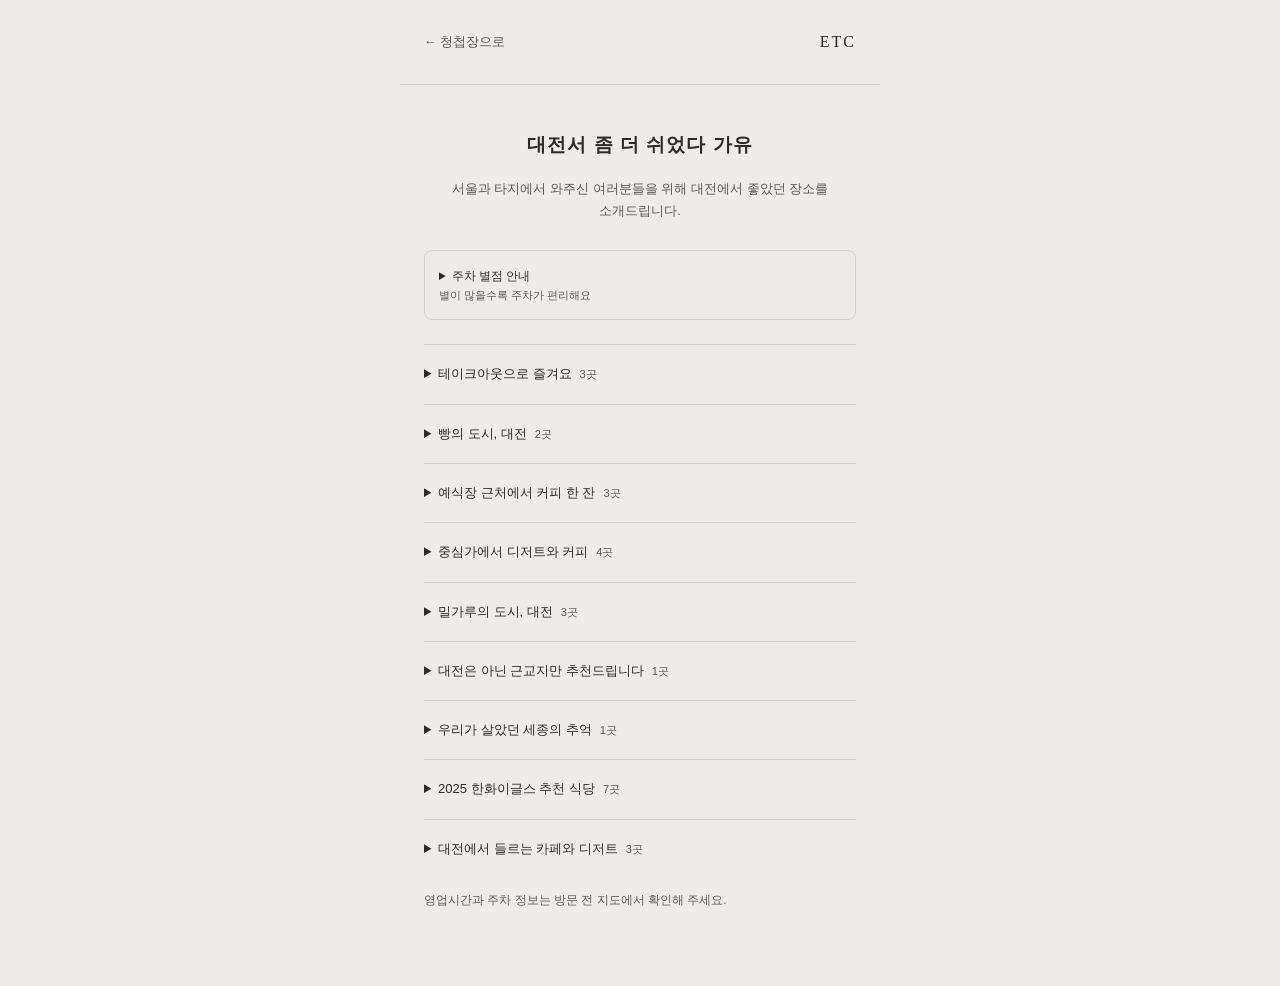
<file: docs/etc-thank-you.html>
<!DOCTYPE html>
<html lang="ko">
<head>
  <meta charset="UTF-8">
  <meta name="viewport" content="width=device-width, initial-scale=1">
  <meta name="robots" content="noindex,nofollow,noarchive">
  <title>ETC · 대전서 좀 더 쉬었다 가유</title>
  <link rel="icon" href="favicon.ico">
  <style>
    :root{ --bg:#efebe9; --bg-soft:#fff; --text:rgba(0,0,0,.82); --text-muted:rgba(0,0,0,.62); --line:rgba(0,0,0,.12); --accent:#a8434a; --radius:6px; }
    *{ box-sizing:border-box; }
    body{ margin:0; background:var(--bg); color:var(--text); font-family:'Apple SD Gothic Neo','Malgun Gothic',sans-serif; line-height:1.7; word-break:keep-all; }
    .etc-header{ max-width:480px; margin:auto; padding:20px 24px; display:flex; align-items:center; justify-content:space-between; border-bottom:1px solid var(--line); }
    .etc-header h1{ margin:0; font-family:Georgia,serif; font-size:1rem; font-weight:500; letter-spacing:2px; }
    .back-link{ display:inline-flex; align-items:center; min-height:44px; color:var(--text-muted); text-decoration:none; font-size:.8rem; }
    .back-link:focus-visible{ outline:2px solid var(--accent); outline-offset:3px; }
    .section{ max-width:480px; margin:0 auto; padding:44px 24px 64px; }
    .section-title{ margin:0; text-align:center; font-size:1.2rem; font-weight:600; letter-spacing:1px; }
      .local-guide-eyebrow{ margin:0 0 8px; text-align:center; font-size:.75rem; color:var(--accent); }
  #local-guide .section-title{ margin-bottom:16px; }
  .local-guide-intro{ margin:0 0 28px; text-align:center; font-size:.82rem; color:var(--text-muted); }
  .local-guide-group{ border-top:1px solid var(--line); }
  .local-guide-group:last-child{ border-bottom:1px solid var(--line); }
  .local-guide-group summary{ padding:18px 0; cursor:pointer; font-size:.82rem; }
  .local-guide-count{ margin-left:8px; color:var(--text-muted); font-size:.7rem; white-space:nowrap; }
  .local-guide-group ul{ list-style:none; margin:0; padding:0 0 8px; }
  .local-guide-group li{ padding:16px; margin-bottom:12px; background:var(--bg-soft); border-radius:var(--radius); }
  .local-guide-group h3{ margin:0 0 6px; font-size:.86rem; }
  .local-guide-group p{ margin:4px 0; font-size:.76rem; overflow-wrap:anywhere; }
  .parking-guide{ margin:0 0 24px; padding:12px 14px; border:1px solid var(--line); border-radius:8px; font-size:.74rem; }
  .parking-guide summary{ cursor:pointer; min-height:44px; align-content:center; }
  .parking-guide summary span{ display:block; color:var(--text-muted); font-size:.7rem; }
  .parking-guide dl{ margin:12px 0 0; }
  .parking-guide dl > div{ display:grid; grid-template-columns:94px minmax(0,1fr); gap:8px; margin-top:8px; }
  .parking-guide dt{ white-space:nowrap; }
  .parking-guide dd{ margin:0; color:var(--text-muted); }
  .local-guide-parking{ color:var(--text-muted); }
  .local-guide-parking span{ white-space:nowrap; }
  .local-guide-address{ color:var(--text-muted); }
  .local-guide-group a{ display:inline-flex; align-items:center; gap:6px; min-height:44px; color:var(--accent); font-size:.78rem; text-underline-offset:4px; }
  .local-guide-map-links{ display:grid; grid-template-columns:repeat(3,minmax(0,1fr)); gap:6px; margin-top:12px; }
  .local-guide-map-links a{ justify-content:center; min-height:44px; padding:6px 4px; border:1px solid var(--line); border-radius:8px; background:var(--bg); font-size:.7rem; white-space:nowrap; text-decoration:none; }
  .local-guide-map-links a:hover{ background:white; border-color:var(--accent); }
  .local-guide-group summary:focus-visible, .local-guide-group a:focus-visible,
  .map-recovery button:focus-visible, .map-recovery a:focus-visible{ outline:2px solid var(--accent); outline-offset:3px; }

    @media(max-width:360px){ .section{ padding-left:20px; padding-right:20px; } }
    #guide-audio-toggle{ position:fixed; left:20px; bottom:20px; min-width:40px; min-height:40px; padding:8px 12px; border:1px solid var(--line); border-radius:999px; background:rgba(255,255,255,.95); color:var(--text-muted); font:inherit; font-size:.75rem; cursor:pointer; }
  #guide-audio-toggle.is-playing .guide-music-note{ color:#c53c45; }
  #guide-audio-toggle[hidden]{ display:none; }
.local-guide-category-intro,.local-guide-source{font-size:.75rem;color:var(--text-muted);line-height:1.7}.local-guide-source a{font-size:.72rem}#eagles-restaurants>.local-guide-source{margin:0 0 10px}</style>
<script src="assets/map-links.js?v=20261002-audio-zoom" defer></script></head>
<body>
  <header class="etc-header"><a class="back-link" href="./">← 청첩장으로</a><h1>ETC</h1></header>
  <main><section class="section" id="local-guide" aria-labelledby="local-guide-title">
  <h2 class="section-title" id="local-guide-title">대전서 좀 더 쉬었다 가유</h2>
  <p class="local-guide-intro">서울과 타지에서 와주신 여러분들을 위해 대전에서 좋았던 장소를 소개드립니다.</p>
  <details class="parking-guide"><summary>주차 별점 안내 <span>별이 많을수록 주차가 편리해요</span></summary><dl>
    <div><dt aria-label="별 5개">⭐⭐⭐⭐⭐</dt><dd>매장 이용객을 위한 주차장이 마련되어 있어요.</dd></div>
    <div><dt aria-label="별 4개">⭐⭐⭐⭐</dt><dd>가까운 곳에 무료 주차장이 있어요.</dd></div>
    <div><dt aria-label="별 3개">⭐⭐⭐</dt><dd>가까운 곳에 유료 주차장이 있어요.</dd></div>
    <div><dt aria-label="별 2개">⭐⭐</dt><dd>주변 주차장이 혼잡해 자리를 찾기 어려울 수 있어요.</dd></div>
    <div><dt aria-label="별 1개">⭐</dt><dd>별도 주차장이 없어 이용 가능한 주차 공간을 직접 찾아야 해요.</dd></div>
  </dl></details>
  <details class="local-guide-group"><summary>테이크아웃으로 즐겨요<span class="local-guide-count">3곳</span></summary><ul><li><h3>신동명의 커피공간</h3><p class="local-guide-note">집으로 가는 길에 필요한 맛있는 커피. 원두를 선택할 수 있어요.</p><p class="local-guide-address">대전 중구 과례로 94</p><p class="local-guide-parking">주차 난이도 : <span role="img" aria-label="별 4개, 5개 만점">⭐⭐⭐⭐</span></p><div class="local-guide-map-links"><a href="https://map.naver.com/p/search/%EC%8B%A0%EB%8F%99%EB%AA%85%EC%9D%98%20%EC%BB%A4%ED%94%BC%EA%B3%B5%EA%B0%84%20%EB%8C%80%EC%A0%84%20%EC%A4%91%EA%B5%AC%20%EA%B3%BC%EB%A1%80%EB%A1%9C%2094" data-map-service="naver" data-place-name="신동명의 커피공간" data-place-address="대전 중구 과례로 94" data-lat="36.3153834" data-lng="127.4152368" data-google-place-id="ChIJ2RIgtVdPZTURGXUotfDi7Jo" target="_blank" rel="noopener noreferrer" aria-label="신동명의 커피공간 네이버지도에서 보기">네이버지도</a><a href="https://map.kakao.com/link/map/%EC%8B%A0%EB%8F%99%EB%AA%85%EC%9D%98%20%EC%BB%A4%ED%94%BC%EA%B3%B5%EA%B0%84,36.3153834,127.4152368" data-map-service="kakaomap" data-place-name="신동명의 커피공간" data-place-address="대전 중구 과례로 94" data-lat="36.3153834" data-lng="127.4152368" data-google-place-id="ChIJ2RIgtVdPZTURGXUotfDi7Jo" target="_blank" rel="noopener noreferrer" aria-label="신동명의 커피공간 카카오맵에서 보기">카카오맵</a><a href="https://www.google.com/maps/search/?api=1&amp;query=36.3153834%2C127.4152368&amp;query_place_id=ChIJ2RIgtVdPZTURGXUotfDi7Jo" data-map-service="google" data-place-name="신동명의 커피공간" data-place-address="대전 중구 과례로 94" data-lat="36.3153834" data-lng="127.4152368" data-google-place-id="ChIJ2RIgtVdPZTURGXUotfDi7Jo" target="_blank" rel="noopener noreferrer" aria-label="신동명의 커피공간 구글맵에서 보기">구글맵</a></div></li><li><h3>다다제과점</h3><p class="local-guide-note">샌드베이글 맛집</p><p class="local-guide-address">대전 중구 중교로 11</p><p class="local-guide-parking">주차 난이도 : <span role="img" aria-label="별 1개, 5개 만점">⭐</span></p><div class="local-guide-map-links"><a href="https://map.naver.com/p/search/%EB%8B%A4%EB%8B%A4%EC%A0%9C%EA%B3%BC%EC%A0%90%20%EB%8C%80%EC%A0%84%20%EC%A4%91%EA%B5%AC%20%EC%A4%91%EA%B5%90%EB%A1%9C%2011" data-map-service="naver" data-place-name="다다제과점" data-place-address="대전 중구 중교로 11" data-lat="36.3245493" data-lng="127.4211942" data-google-place-id="ChIJbZbAEQBJZTURynN1uB_TndA" target="_blank" rel="noopener noreferrer" aria-label="다다제과점 네이버지도에서 보기">네이버지도</a><a href="https://map.kakao.com/link/map/%EB%8B%A4%EB%8B%A4%EC%A0%9C%EA%B3%BC%EC%A0%90,36.3245493,127.4211942" data-map-service="kakaomap" data-place-name="다다제과점" data-place-address="대전 중구 중교로 11" data-lat="36.3245493" data-lng="127.4211942" data-google-place-id="ChIJbZbAEQBJZTURynN1uB_TndA" target="_blank" rel="noopener noreferrer" aria-label="다다제과점 카카오맵에서 보기">카카오맵</a><a href="https://www.google.com/maps/search/?api=1&amp;query=36.3245493%2C127.4211942&amp;query_place_id=ChIJbZbAEQBJZTURynN1uB_TndA" data-map-service="google" data-place-name="다다제과점" data-place-address="대전 중구 중교로 11" data-lat="36.3245493" data-lng="127.4211942" data-google-place-id="ChIJbZbAEQBJZTURynN1uB_TndA" target="_blank" rel="noopener noreferrer" aria-label="다다제과점 구글맵에서 보기">구글맵</a></div></li><li><h3>굿베이글</h3><p class="local-guide-note">베이글 맛집</p><p class="local-guide-address">대전 중구 과례로 79-24</p><p class="local-guide-parking">주차 난이도 : <span role="img" aria-label="별 4개, 5개 만점">⭐⭐⭐⭐</span></p><div class="local-guide-map-links"><a href="https://map.naver.com/p/search/%EA%B5%BF%EB%B2%A0%EC%9D%B4%EA%B8%80%20%EB%8C%80%EC%A0%84%20%EC%A4%91%EA%B5%AC%20%EA%B3%BC%EB%A1%80%EB%A1%9C%2079-24" data-map-service="naver" data-place-name="굿베이글" data-place-address="대전 중구 과례로 79-24" data-lat="36.3155159" data-lng="127.4141478" data-google-place-id="ChIJxQ7gCJZPZTURYDH_ZbzwdSw" target="_blank" rel="noopener noreferrer" aria-label="굿베이글 네이버지도에서 보기">네이버지도</a><a href="https://map.kakao.com/link/map/%EA%B5%BF%EB%B2%A0%EC%9D%B4%EA%B8%80,36.3155159,127.4141478" data-map-service="kakaomap" data-place-name="굿베이글" data-place-address="대전 중구 과례로 79-24" data-lat="36.3155159" data-lng="127.4141478" data-google-place-id="ChIJxQ7gCJZPZTURYDH_ZbzwdSw" target="_blank" rel="noopener noreferrer" aria-label="굿베이글 카카오맵에서 보기">카카오맵</a><a href="https://www.google.com/maps/search/?api=1&amp;query=36.3155159%2C127.4141478&amp;query_place_id=ChIJxQ7gCJZPZTURYDH_ZbzwdSw" data-map-service="google" data-place-name="굿베이글" data-place-address="대전 중구 과례로 79-24" data-lat="36.3155159" data-lng="127.4141478" data-google-place-id="ChIJxQ7gCJZPZTURYDH_ZbzwdSw" target="_blank" rel="noopener noreferrer" aria-label="굿베이글 구글맵에서 보기">구글맵</a></div></li></ul></details>
<details class="local-guide-group"><summary>빵의 도시, 대전<span class="local-guide-count">2곳</span></summary><ul><li><h3>성심당 롯데백화점 대전점</h3><p class="local-guide-note">성심당 DCC점은 와인엑스포로 인해 과포화 예정이니 자동차로 이동하시는 분들은 롯데백화점 성심당으로 이용하시는 것을 권장드립니다</p><p class="local-guide-address">대전 서구 계룡로 598</p><p class="local-guide-parking">주차 난이도 : <span role="img" aria-label="별 5개, 5개 만점">⭐⭐⭐⭐⭐</span></p><div class="local-guide-map-links"><a href="https://map.naver.com/p/search/%EC%84%B1%EC%8B%AC%EB%8B%B9%20%EB%A1%AF%EB%8D%B0%EB%B0%B1%ED%99%94%EC%A0%90%20%EB%8C%80%EC%A0%84%EC%A0%90%20%EB%8C%80%EC%A0%84%20%EC%84%9C%EA%B5%AC%20%EA%B3%84%EB%A3%A1%EB%A1%9C%20598" data-map-service="naver" data-place-name="성심당 롯데백화점 대전점" data-place-address="대전 서구 계룡로 598" data-lat="36.34036529999999" data-lng="127.3901764" data-google-place-id="ChIJeUonRlpJZTURJdHXz9M7l1s" target="_blank" rel="noopener noreferrer" aria-label="성심당 롯데백화점 대전점 네이버지도에서 보기">네이버지도</a><a href="https://map.kakao.com/link/map/%EC%84%B1%EC%8B%AC%EB%8B%B9%20%EB%A1%AF%EB%8D%B0%EB%B0%B1%ED%99%94%EC%A0%90%20%EB%8C%80%EC%A0%84%EC%A0%90,36.34036529999999,127.3901764" data-map-service="kakaomap" data-place-name="성심당 롯데백화점 대전점" data-place-address="대전 서구 계룡로 598" data-lat="36.34036529999999" data-lng="127.3901764" data-google-place-id="ChIJeUonRlpJZTURJdHXz9M7l1s" target="_blank" rel="noopener noreferrer" aria-label="성심당 롯데백화점 대전점 카카오맵에서 보기">카카오맵</a><a href="https://www.google.com/maps/search/?api=1&amp;query=36.34036529999999%2C127.3901764&amp;query_place_id=ChIJeUonRlpJZTURJdHXz9M7l1s" data-map-service="google" data-place-name="성심당 롯데백화점 대전점" data-place-address="대전 서구 계룡로 598" data-lat="36.34036529999999" data-lng="127.3901764" data-google-place-id="ChIJeUonRlpJZTURJdHXz9M7l1s" target="_blank" rel="noopener noreferrer" aria-label="성심당 롯데백화점 대전점 구글맵에서 보기">구글맵</a></div></li><li><h3>성심당 본점</h3><p class="local-guide-note">대전에서 들러보시길 추천하는 성심당 본점</p><p class="local-guide-address">대전 중구 대종로480번길 15</p><p class="local-guide-parking">주차 난이도 : <span role="img" aria-label="별 2개, 5개 만점">⭐⭐</span></p><div class="local-guide-map-links"><a href="https://map.naver.com/p/search/%EC%84%B1%EC%8B%AC%EB%8B%B9%20%EB%B3%B8%EC%A0%90%20%EB%8C%80%EC%A0%84%20%EC%A4%91%EA%B5%AC%20%EB%8C%80%EC%A2%85%EB%A1%9C480%EB%B2%88%EA%B8%B8%2015" data-map-service="naver" data-place-name="성심당 본점" data-place-address="대전 중구 대종로480번길 15" data-lat="36.3276832" data-lng="127.4273424" data-google-place-id="ChIJXTU999hIZTURyl7JAtkw6Wk" target="_blank" rel="noopener noreferrer" aria-label="성심당 본점 네이버지도에서 보기">네이버지도</a><a href="https://map.kakao.com/link/map/%EC%84%B1%EC%8B%AC%EB%8B%B9%20%EB%B3%B8%EC%A0%90,36.3276832,127.4273424" data-map-service="kakaomap" data-place-name="성심당 본점" data-place-address="대전 중구 대종로480번길 15" data-lat="36.3276832" data-lng="127.4273424" data-google-place-id="ChIJXTU999hIZTURyl7JAtkw6Wk" target="_blank" rel="noopener noreferrer" aria-label="성심당 본점 카카오맵에서 보기">카카오맵</a><a href="https://www.google.com/maps/search/?api=1&amp;query=36.3276832%2C127.4273424&amp;query_place_id=ChIJXTU999hIZTURyl7JAtkw6Wk" data-map-service="google" data-place-name="성심당 본점" data-place-address="대전 중구 대종로480번길 15" data-lat="36.3276832" data-lng="127.4273424" data-google-place-id="ChIJXTU999hIZTURyl7JAtkw6Wk" target="_blank" rel="noopener noreferrer" aria-label="성심당 본점 구글맵에서 보기">구글맵</a></div></li></ul></details>
<details class="local-guide-group"><summary>예식장 근처에서 커피 한 잔<span class="local-guide-count">3곳</span></summary><ul><li><h3>평생직장커피</h3><p class="local-guide-note">분위기 좋은 카페</p><p class="local-guide-address">대전 중구 계룡로874번길 71</p><p class="local-guide-parking">주차 난이도 : <span role="img" aria-label="별 1개, 5개 만점">⭐</span></p><div class="local-guide-map-links"><a href="https://map.naver.com/p/search/%ED%8F%89%EC%83%9D%EC%A7%81%EC%9E%A5%EC%BB%A4%ED%94%BC%20%EB%8C%80%EC%A0%84%20%EC%A4%91%EA%B5%AC%20%EA%B3%84%EB%A3%A1%EB%A1%9C874%EB%B2%88%EA%B8%B8%2071" data-map-service="naver" data-place-name="평생직장커피" data-place-address="대전 중구 계룡로874번길 71" data-lat="36.3222645" data-lng="127.4074591" data-google-place-id="ChIJxwyK_UBPZTURnV6m2tOkvCo" target="_blank" rel="noopener noreferrer" aria-label="평생직장커피 네이버지도에서 보기">네이버지도</a><a href="https://map.kakao.com/link/map/%ED%8F%89%EC%83%9D%EC%A7%81%EC%9E%A5%EC%BB%A4%ED%94%BC,36.3222645,127.4074591" data-map-service="kakaomap" data-place-name="평생직장커피" data-place-address="대전 중구 계룡로874번길 71" data-lat="36.3222645" data-lng="127.4074591" data-google-place-id="ChIJxwyK_UBPZTURnV6m2tOkvCo" target="_blank" rel="noopener noreferrer" aria-label="평생직장커피 카카오맵에서 보기">카카오맵</a><a href="https://www.google.com/maps/search/?api=1&amp;query=36.3222645%2C127.4074591&amp;query_place_id=ChIJxwyK_UBPZTURnV6m2tOkvCo" data-map-service="google" data-place-name="평생직장커피" data-place-address="대전 중구 계룡로874번길 71" data-lat="36.3222645" data-lng="127.4074591" data-google-place-id="ChIJxwyK_UBPZTURnV6m2tOkvCo" target="_blank" rel="noopener noreferrer" aria-label="평생직장커피 구글맵에서 보기">구글맵</a></div></li><li><h3>넛팅</h3><p class="local-guide-note">깔끔한 카페</p><p class="local-guide-address">대전 중구 오류로 31</p><p class="local-guide-parking">주차 난이도 : <span role="img" aria-label="별 1개, 5개 만점">⭐</span></p><div class="local-guide-map-links"><a href="https://map.naver.com/p/search/%EB%84%9B%ED%8C%85%20%EB%8C%80%EC%A0%84%20%EC%A4%91%EA%B5%AC%20%EC%98%A4%EB%A5%98%EB%A1%9C%2031" data-map-service="naver" data-place-name="넛팅" data-place-address="대전 중구 오류로 31" data-lat="36.3229542" data-lng="127.4040039" data-google-place-id="ChIJk38YYrVOZTUR2Jj-aDblFiQ" target="_blank" rel="noopener noreferrer" aria-label="넛팅 네이버지도에서 보기">네이버지도</a><a href="https://map.kakao.com/link/map/%EB%84%9B%ED%8C%85,36.3229542,127.4040039" data-map-service="kakaomap" data-place-name="넛팅" data-place-address="대전 중구 오류로 31" data-lat="36.3229542" data-lng="127.4040039" data-google-place-id="ChIJk38YYrVOZTUR2Jj-aDblFiQ" target="_blank" rel="noopener noreferrer" aria-label="넛팅 카카오맵에서 보기">카카오맵</a><a href="https://www.google.com/maps/search/?api=1&amp;query=36.3229542%2C127.4040039&amp;query_place_id=ChIJk38YYrVOZTUR2Jj-aDblFiQ" data-map-service="google" data-place-name="넛팅" data-place-address="대전 중구 오류로 31" data-lat="36.3229542" data-lng="127.4040039" data-google-place-id="ChIJk38YYrVOZTUR2Jj-aDblFiQ" target="_blank" rel="noopener noreferrer" aria-label="넛팅 구글맵에서 보기">구글맵</a></div></li><li><h3>카페코지</h3><p class="local-guide-note">분위기 좋은 카페</p><p class="local-guide-address">대전 중구 계룡로882번길 106</p><p class="local-guide-parking">주차 난이도 : <span role="img" aria-label="별 1개, 5개 만점">⭐</span></p><div class="local-guide-map-links"><a href="https://map.naver.com/p/search/%EC%B9%B4%ED%8E%98%EC%BD%94%EC%A7%80%20%EB%8C%80%EC%A0%84%20%EC%A4%91%EA%B5%AC%20%EA%B3%84%EB%A3%A1%EB%A1%9C882%EB%B2%88%EA%B8%B8%20106" data-map-service="naver" data-place-name="카페코지" data-place-address="대전 중구 계룡로882번길 106" data-lat="36.3214371" data-lng="127.4062006" data-google-place-id="ChIJWauxsOVPZTUR28LZa9gcNyU" target="_blank" rel="noopener noreferrer" aria-label="카페코지 네이버지도에서 보기">네이버지도</a><a href="https://map.kakao.com/link/map/%EC%B9%B4%ED%8E%98%EC%BD%94%EC%A7%80,36.3214371,127.4062006" data-map-service="kakaomap" data-place-name="카페코지" data-place-address="대전 중구 계룡로882번길 106" data-lat="36.3214371" data-lng="127.4062006" data-google-place-id="ChIJWauxsOVPZTUR28LZa9gcNyU" target="_blank" rel="noopener noreferrer" aria-label="카페코지 카카오맵에서 보기">카카오맵</a><a href="https://www.google.com/maps/search/?api=1&amp;query=36.3214371%2C127.4062006&amp;query_place_id=ChIJWauxsOVPZTUR28LZa9gcNyU" data-map-service="google" data-place-name="카페코지" data-place-address="대전 중구 계룡로882번길 106" data-lat="36.3214371" data-lng="127.4062006" data-google-place-id="ChIJWauxsOVPZTUR28LZa9gcNyU" target="_blank" rel="noopener noreferrer" aria-label="카페코지 구글맵에서 보기">구글맵</a></div></li></ul></details>
<details class="local-guide-group"><summary>중심가에서 디저트와 커피<span class="local-guide-count">4곳</span></summary><ul><li><h3>로로네베이커리</h3><p class="local-guide-note">빵과 커피 한 잔</p><p class="local-guide-address">대전 중구 중교로 30</p><p class="local-guide-parking">주차 난이도 : <span role="img" aria-label="별 1개, 5개 만점">⭐</span></p><div class="local-guide-map-links"><a href="https://map.naver.com/p/search/%EB%A1%9C%EB%A1%9C%EB%84%A4%EB%B2%A0%EC%9D%B4%EC%BB%A4%EB%A6%AC%20%EB%8C%80%EC%A0%84%20%EC%A4%91%EA%B5%AC%20%EC%A4%91%EA%B5%90%EB%A1%9C%2030" data-map-service="naver" data-place-name="로로네베이커리" data-place-address="대전 중구 중교로 30" data-lat="36.3250215" data-lng="127.423272" data-google-place-id="ChIJIx2nU8JJZTUR4QPKK_85-RE" target="_blank" rel="noopener noreferrer" aria-label="로로네베이커리 네이버지도에서 보기">네이버지도</a><a href="https://map.kakao.com/link/map/%EB%A1%9C%EB%A1%9C%EB%84%A4%EB%B2%A0%EC%9D%B4%EC%BB%A4%EB%A6%AC,36.3250215,127.423272" data-map-service="kakaomap" data-place-name="로로네베이커리" data-place-address="대전 중구 중교로 30" data-lat="36.3250215" data-lng="127.423272" data-google-place-id="ChIJIx2nU8JJZTUR4QPKK_85-RE" target="_blank" rel="noopener noreferrer" aria-label="로로네베이커리 카카오맵에서 보기">카카오맵</a><a href="https://www.google.com/maps/search/?api=1&amp;query=36.3250215%2C127.423272&amp;query_place_id=ChIJIx2nU8JJZTUR4QPKK_85-RE" data-map-service="google" data-place-name="로로네베이커리" data-place-address="대전 중구 중교로 30" data-lat="36.3250215" data-lng="127.423272" data-google-place-id="ChIJIx2nU8JJZTUR4QPKK_85-RE" target="_blank" rel="noopener noreferrer" aria-label="로로네베이커리 구글맵에서 보기">구글맵</a></div></li><li><h3>하이드아웃</h3><p class="local-guide-note">케이크와 커피 한 잔</p><p class="local-guide-address">대전 중구 대흥로121번길 17</p><p class="local-guide-parking">주차 난이도 : <span role="img" aria-label="별 1개, 5개 만점">⭐</span></p><div class="local-guide-map-links"><a href="https://map.naver.com/p/search/%ED%95%98%EC%9D%B4%EB%93%9C%EC%95%84%EC%9B%83%20%EB%8C%80%EC%A0%84%20%EC%A4%91%EA%B5%AC%20%EB%8C%80%ED%9D%A5%EB%A1%9C121%EB%B2%88%EA%B8%B8%2017" data-map-service="naver" data-place-name="하이드아웃" data-place-address="대전 중구 대흥로121번길 17" data-lat="36.3242906" data-lng="127.4251327" data-google-place-id="ChIJUzj_JShJZTURGGOgKGKfqLQ" target="_blank" rel="noopener noreferrer" aria-label="하이드아웃 네이버지도에서 보기">네이버지도</a><a href="https://map.kakao.com/link/map/%ED%95%98%EC%9D%B4%EB%93%9C%EC%95%84%EC%9B%83,36.3242906,127.4251327" data-map-service="kakaomap" data-place-name="하이드아웃" data-place-address="대전 중구 대흥로121번길 17" data-lat="36.3242906" data-lng="127.4251327" data-google-place-id="ChIJUzj_JShJZTURGGOgKGKfqLQ" target="_blank" rel="noopener noreferrer" aria-label="하이드아웃 카카오맵에서 보기">카카오맵</a><a href="https://www.google.com/maps/search/?api=1&amp;query=36.3242906%2C127.4251327&amp;query_place_id=ChIJUzj_JShJZTURGGOgKGKfqLQ" data-map-service="google" data-place-name="하이드아웃" data-place-address="대전 중구 대흥로121번길 17" data-lat="36.3242906" data-lng="127.4251327" data-google-place-id="ChIJUzj_JShJZTURGGOgKGKfqLQ" target="_blank" rel="noopener noreferrer" aria-label="하이드아웃 구글맵에서 보기">구글맵</a></div></li><li><h3>땡큐베리머치</h3><p class="local-guide-note">케이크와 커피 한 잔</p><p class="local-guide-address">대전 중구 중교로 49</p><p class="local-guide-parking">주차 난이도 : <span role="img" aria-label="별 1개, 5개 만점">⭐</span></p><div class="local-guide-map-links"><a href="https://map.naver.com/p/search/%EB%95%A1%ED%81%90%EB%B2%A0%EB%A6%AC%EB%A8%B8%EC%B9%98%20%EB%8C%80%EC%A0%84%20%EC%A4%91%EA%B5%AC%20%EC%A4%91%EA%B5%90%EB%A1%9C%2049" data-map-service="naver" data-place-name="땡큐베리머치" data-place-address="대전 중구 중교로 49" data-lat="36.3259712" data-lng="127.4251667" data-google-place-id="ChIJH6vcAChJZTURTAHFrocH5kg" target="_blank" rel="noopener noreferrer" aria-label="땡큐베리머치 네이버지도에서 보기">네이버지도</a><a href="https://map.kakao.com/link/map/%EB%95%A1%ED%81%90%EB%B2%A0%EB%A6%AC%EB%A8%B8%EC%B9%98,36.3259712,127.4251667" data-map-service="kakaomap" data-place-name="땡큐베리머치" data-place-address="대전 중구 중교로 49" data-lat="36.3259712" data-lng="127.4251667" data-google-place-id="ChIJH6vcAChJZTURTAHFrocH5kg" target="_blank" rel="noopener noreferrer" aria-label="땡큐베리머치 카카오맵에서 보기">카카오맵</a><a href="https://www.google.com/maps/search/?api=1&amp;query=36.3259712%2C127.4251667&amp;query_place_id=ChIJH6vcAChJZTURTAHFrocH5kg" data-map-service="google" data-place-name="땡큐베리머치" data-place-address="대전 중구 중교로 49" data-lat="36.3259712" data-lng="127.4251667" data-google-place-id="ChIJH6vcAChJZTURTAHFrocH5kg" target="_blank" rel="noopener noreferrer" aria-label="땡큐베리머치 구글맵에서 보기">구글맵</a></div></li><li><h3>무의식</h3><p class="local-guide-note">티라미수와 커피 한 잔</p><p class="local-guide-address">대전 중구 선화서로 42</p><p class="local-guide-parking">주차 난이도 : <span role="img" aria-label="별 1개, 5개 만점">⭐</span></p><div class="local-guide-map-links"><a href="https://map.naver.com/p/search/%EB%AC%B4%EC%9D%98%EC%8B%9D%20%EB%8C%80%EC%A0%84%20%EC%A4%91%EA%B5%AC%20%EC%84%A0%ED%99%94%EC%84%9C%EB%A1%9C%2042" data-map-service="naver" data-place-name="무의식" data-place-address="대전 중구 선화서로 42" data-lat="36.3274946" data-lng="127.418473" data-google-place-id="ChIJ603IT_9JZTUROHpF7jiuEOI" target="_blank" rel="noopener noreferrer" aria-label="무의식 네이버지도에서 보기">네이버지도</a><a href="https://map.kakao.com/link/map/%EB%AC%B4%EC%9D%98%EC%8B%9D,36.3274946,127.418473" data-map-service="kakaomap" data-place-name="무의식" data-place-address="대전 중구 선화서로 42" data-lat="36.3274946" data-lng="127.418473" data-google-place-id="ChIJ603IT_9JZTUROHpF7jiuEOI" target="_blank" rel="noopener noreferrer" aria-label="무의식 카카오맵에서 보기">카카오맵</a><a href="https://www.google.com/maps/search/?api=1&amp;query=36.3274946%2C127.418473&amp;query_place_id=ChIJ603IT_9JZTUROHpF7jiuEOI" data-map-service="google" data-place-name="무의식" data-place-address="대전 중구 선화서로 42" data-lat="36.3274946" data-lng="127.418473" data-google-place-id="ChIJ603IT_9JZTUROHpF7jiuEOI" target="_blank" rel="noopener noreferrer" aria-label="무의식 구글맵에서 보기">구글맵</a></div></li></ul></details>
<details class="local-guide-group"><summary>밀가루의 도시, 대전<span class="local-guide-count">3곳</span></summary><ul><li><h3>장원갑칼국수 대전중구점</h3><p class="local-guide-note">조치원 본점보다 맛있다고 알려진 곳</p><p class="local-guide-address">대전 중구 대종로 450 1층</p><p class="local-guide-parking">주차 난이도 : <span role="img" aria-label="별 1개, 5개 만점">⭐</span></p><div class="local-guide-map-links"><a href="https://map.naver.com/p/search/%EC%9E%A5%EC%9B%90%EA%B0%91%EC%B9%BC%EA%B5%AD%EC%88%98%20%EB%8C%80%EC%A0%84%EC%A4%91%EA%B5%AC%EC%A0%90%20%EB%8C%80%EC%A0%84%20%EC%A4%91%EA%B5%AC%20%EB%8C%80%EC%A2%85%EB%A1%9C%20450%201%EC%B8%B5" data-map-service="naver" data-place-name="장원갑칼국수 대전중구점" data-place-address="대전 중구 대종로 450 1층" data-lat="36.3250102" data-lng="127.4283787" data-google-place-id="ChIJ04pDPwtJZTURASHMVA3WfPw" target="_blank" rel="noopener noreferrer" aria-label="장원갑칼국수 대전중구점 네이버지도에서 보기">네이버지도</a><a href="https://map.kakao.com/link/map/%EC%9E%A5%EC%9B%90%EA%B0%91%EC%B9%BC%EA%B5%AD%EC%88%98%20%EB%8C%80%EC%A0%84%EC%A4%91%EA%B5%AC%EC%A0%90,36.3250102,127.4283787" data-map-service="kakaomap" data-place-name="장원갑칼국수 대전중구점" data-place-address="대전 중구 대종로 450 1층" data-lat="36.3250102" data-lng="127.4283787" data-google-place-id="ChIJ04pDPwtJZTURASHMVA3WfPw" target="_blank" rel="noopener noreferrer" aria-label="장원갑칼국수 대전중구점 카카오맵에서 보기">카카오맵</a><a href="https://www.google.com/maps/search/?api=1&amp;query=36.3250102%2C127.4283787&amp;query_place_id=ChIJ04pDPwtJZTURASHMVA3WfPw" data-map-service="google" data-place-name="장원갑칼국수 대전중구점" data-place-address="대전 중구 대종로 450 1층" data-lat="36.3250102" data-lng="127.4283787" data-google-place-id="ChIJ04pDPwtJZTURASHMVA3WfPw" target="_blank" rel="noopener noreferrer" aria-label="장원갑칼국수 대전중구점 구글맵에서 보기">구글맵</a></div></li><li><h3>오씨칼국수</h3><p class="local-guide-note">대전에서 들러보시길 추천하는 칼국수집</p><p class="local-guide-address">대전 동구 옛신탄진로 13</p><p class="local-guide-parking">주차 난이도 : <span role="img" aria-label="별 1개, 5개 만점">⭐</span></p><div class="local-guide-map-links"><a href="https://map.naver.com/p/search/%EC%98%A4%EC%94%A8%EC%B9%BC%EA%B5%AD%EC%88%98%20%EB%8C%80%EC%A0%84%20%EB%8F%99%EA%B5%AC%20%EC%98%9B%EC%8B%A0%ED%83%84%EC%A7%84%EB%A1%9C%2013" data-map-service="naver" data-place-name="오씨칼국수" data-place-address="대전 동구 옛신탄진로 13" data-lat="36.3419729" data-lng="127.4250897" data-google-place-id="ChIJ1fprgdxIZTURpe35TqlWF64" target="_blank" rel="noopener noreferrer" aria-label="오씨칼국수 네이버지도에서 보기">네이버지도</a><a href="https://map.kakao.com/link/map/%EC%98%A4%EC%94%A8%EC%B9%BC%EA%B5%AD%EC%88%98,36.3419729,127.4250897" data-map-service="kakaomap" data-place-name="오씨칼국수" data-place-address="대전 동구 옛신탄진로 13" data-lat="36.3419729" data-lng="127.4250897" data-google-place-id="ChIJ1fprgdxIZTURpe35TqlWF64" target="_blank" rel="noopener noreferrer" aria-label="오씨칼국수 카카오맵에서 보기">카카오맵</a><a href="https://www.google.com/maps/search/?api=1&amp;query=36.3419729%2C127.4250897&amp;query_place_id=ChIJ1fprgdxIZTURpe35TqlWF64" data-map-service="google" data-place-name="오씨칼국수" data-place-address="대전 동구 옛신탄진로 13" data-lat="36.3419729" data-lng="127.4250897" data-google-place-id="ChIJ1fprgdxIZTURpe35TqlWF64" target="_blank" rel="noopener noreferrer" aria-label="오씨칼국수 구글맵에서 보기">구글맵</a></div></li><li><h3>태화장</h3><p class="local-guide-note">대전에서 들러보시길 추천하는 중식당</p><p class="local-guide-address">대전 동구 중앙로203번길 78</p><p class="local-guide-parking">주차 난이도 : <span role="img" aria-label="별 1개, 5개 만점">⭐</span></p><div class="local-guide-map-links"><a href="https://map.naver.com/p/search/%ED%83%9C%ED%99%94%EC%9E%A5%20%EB%8C%80%EC%A0%84%20%EB%8F%99%EA%B5%AC%20%EC%A4%91%EC%95%99%EB%A1%9C203%EB%B2%88%EA%B8%B8%2078" data-map-service="naver" data-place-name="태화장" data-place-address="대전 동구 중앙로203번길 78" data-lat="36.3338482" data-lng="127.4293612" data-google-place-id="ChIJw1sUIN5IZTURz67vVniY5A0" target="_blank" rel="noopener noreferrer" aria-label="태화장 네이버지도에서 보기">네이버지도</a><a href="https://map.kakao.com/link/map/%ED%83%9C%ED%99%94%EC%9E%A5,36.3338482,127.4293612" data-map-service="kakaomap" data-place-name="태화장" data-place-address="대전 동구 중앙로203번길 78" data-lat="36.3338482" data-lng="127.4293612" data-google-place-id="ChIJw1sUIN5IZTURz67vVniY5A0" target="_blank" rel="noopener noreferrer" aria-label="태화장 카카오맵에서 보기">카카오맵</a><a href="https://www.google.com/maps/search/?api=1&amp;query=36.3338482%2C127.4293612&amp;query_place_id=ChIJw1sUIN5IZTURz67vVniY5A0" data-map-service="google" data-place-name="태화장" data-place-address="대전 동구 중앙로203번길 78" data-lat="36.3338482" data-lng="127.4293612" data-google-place-id="ChIJw1sUIN5IZTURz67vVniY5A0" target="_blank" rel="noopener noreferrer" aria-label="태화장 구글맵에서 보기">구글맵</a></div></li></ul></details>
<details class="local-guide-group"><summary>대전은 아닌 근교지만 추천드립니다<span class="local-guide-count">1곳</span></summary><ul><li><h3>우리베이커리</h3><p class="local-guide-note">아는 사람들은 다 아는, 초코케이크가 저렴하고 맛있는 곳. 중부고속도로 청주 강서 하이패스IC 근처에 있어요.</p><p class="local-guide-address">충북 청주시 서원구 대림로 413 (타짜오리하우스 옆)</p><p class="local-guide-parking">주차 난이도 : <span role="img" aria-label="별 3개, 5개 만점">⭐⭐⭐</span></p><div class="local-guide-map-links"><a href="https://map.naver.com/p/search/%EC%9A%B0%EB%A6%AC%EB%B2%A0%EC%9D%B4%EC%BB%A4%EB%A6%AC%20%EC%B6%A9%EB%B6%81%20%EC%B2%AD%EC%A3%BC%EC%8B%9C%20%EC%84%9C%EC%9B%90%EA%B5%AC%20%EB%8C%80%EB%A6%BC%EB%A1%9C%20413%20(%ED%83%80%EC%A7%9C%EC%98%A4%EB%A6%AC%ED%95%98%EC%9A%B0%EC%8A%A4%20%EC%98%86)" data-map-service="naver" data-place-name="우리베이커리" data-place-address="충북 청주시 서원구 대림로 413 (타짜오리하우스 옆)" data-lat="36.607493" data-lng="127.4406595" data-google-place-id="ChIJRYTOE90vZTURvzOD07aBM1o" target="_blank" rel="noopener noreferrer" aria-label="우리베이커리 네이버지도에서 보기">네이버지도</a><a href="https://map.kakao.com/link/map/%EC%9A%B0%EB%A6%AC%EB%B2%A0%EC%9D%B4%EC%BB%A4%EB%A6%AC,36.607493,127.4406595" data-map-service="kakaomap" data-place-name="우리베이커리" data-place-address="충북 청주시 서원구 대림로 413 (타짜오리하우스 옆)" data-lat="36.607493" data-lng="127.4406595" data-google-place-id="ChIJRYTOE90vZTURvzOD07aBM1o" target="_blank" rel="noopener noreferrer" aria-label="우리베이커리 카카오맵에서 보기">카카오맵</a><a href="https://www.google.com/maps/search/?api=1&amp;query=36.607493%2C127.4406595&amp;query_place_id=ChIJRYTOE90vZTURvzOD07aBM1o" data-map-service="google" data-place-name="우리베이커리" data-place-address="충북 청주시 서원구 대림로 413 (타짜오리하우스 옆)" data-lat="36.607493" data-lng="127.4406595" data-google-place-id="ChIJRYTOE90vZTURvzOD07aBM1o" target="_blank" rel="noopener noreferrer" aria-label="우리베이커리 구글맵에서 보기">구글맵</a></div></li></ul></details>
<details class="local-guide-group"><summary>우리가 살았던 세종의 추억<span class="local-guide-count">1곳</span></summary><ul><li><h3>소로리쌀상회</h3><p class="local-guide-note">동네 협동조합에서 운영하는 작은 공간. 바로 앞 논을 바라보며 우리의 힐링을 담당했던 그곳.</p><p class="local-guide-address">충북 청주시 흥덕구 옥산면 소로1길 52</p><p class="local-guide-parking">주차 난이도 : <span role="img" aria-label="별 5개, 5개 만점">⭐⭐⭐⭐⭐</span></p><div class="local-guide-map-links"><a href="https://map.naver.com/p/search/%EC%86%8C%EB%A1%9C%EB%A6%AC%EC%8C%80%EC%83%81%ED%9A%8C%20%EC%B6%A9%EB%B6%81%20%EC%B2%AD%EC%A3%BC%EC%8B%9C%20%ED%9D%A5%EB%8D%95%EA%B5%AC%20%EC%98%A5%EC%82%B0%EB%A9%B4%20%EC%86%8C%EB%A1%9C1%EA%B8%B8%2052" data-map-service="naver" data-place-name="소로리쌀상회" data-place-address="충북 청주시 흥덕구 옥산면 소로1길 52" data-lat="36.6864104" data-lng="127.4039777" data-google-place-id="ChIJidqEerEpZTURGgDIokPXgf4" target="_blank" rel="noopener noreferrer" aria-label="소로리쌀상회 네이버지도에서 보기">네이버지도</a><a href="https://map.kakao.com/link/map/%EC%86%8C%EB%A1%9C%EB%A6%AC%EC%8C%80%EC%83%81%ED%9A%8C,36.6864104,127.4039777" data-map-service="kakaomap" data-place-name="소로리쌀상회" data-place-address="충북 청주시 흥덕구 옥산면 소로1길 52" data-lat="36.6864104" data-lng="127.4039777" data-google-place-id="ChIJidqEerEpZTURGgDIokPXgf4" target="_blank" rel="noopener noreferrer" aria-label="소로리쌀상회 카카오맵에서 보기">카카오맵</a><a href="https://www.google.com/maps/search/?api=1&amp;query=36.6864104%2C127.4039777&amp;query_place_id=ChIJidqEerEpZTURGgDIokPXgf4" data-map-service="google" data-place-name="소로리쌀상회" data-place-address="충북 청주시 흥덕구 옥산면 소로1길 52" data-lat="36.6864104" data-lng="127.4039777" data-google-place-id="ChIJidqEerEpZTURGgDIokPXgf4" target="_blank" rel="noopener noreferrer" aria-label="소로리쌀상회 구글맵에서 보기">구글맵</a></div></li></ul></details>
<details class="local-guide-group" id="eagles-restaurants"><summary>2025 한화이글스 추천 식당<span class="local-guide-count">7곳</span></summary><p class="local-guide-category-intro">2025년 이글스TV 영상에서 선수·코치가 추천한 식당입니다.</p><p class="local-guide-source"><a href="https://www.youtube.com/watch?v=tsNAUMYNtMY" target="_blank" rel="noopener noreferrer">2025 이글스TV 영상 보기</a></p><ul><li><h3>대원칼국수</h3><p class="local-guide-note">2025년 영상 추천 · 문동주 선수</p><p class="local-guide-address">대전 중구 대종로 460</p><div class="local-guide-map-links"><a href="https://map.naver.com/p/search/%EB%8C%80%EC%9B%90%EC%B9%BC%EA%B5%AD%EC%88%98%20%EB%8C%80%EC%A0%84%20%EC%A4%91%EA%B5%AC%20%EB%8C%80%EC%A2%85%EB%A1%9C%20460" target="_blank" rel="noopener noreferrer" aria-label="대원칼국수 네이버지도에서 찾기">네이버지도</a><a href="https://map.kakao.com/link/search/%EB%8C%80%EC%9B%90%EC%B9%BC%EA%B5%AD%EC%88%98%20%EB%8C%80%EC%A0%84%20%EC%A4%91%EA%B5%AC%20%EB%8C%80%EC%A2%85%EB%A1%9C%20460" target="_blank" rel="noopener noreferrer" aria-label="대원칼국수 카카오맵에서 찾기">카카오맵</a><a href="https://www.google.com/maps/search/?api=1&amp;query=%EB%8C%80%EC%9B%90%EC%B9%BC%EA%B5%AD%EC%88%98%20%EB%8C%80%EC%A0%84%20%EC%A4%91%EA%B5%AC%20%EB%8C%80%EC%A2%85%EB%A1%9C%20460" target="_blank" rel="noopener noreferrer" aria-label="대원칼국수 구글맵에서 찾기">구글맵</a></div></li><li><h3>만수불고기</h3><p class="local-guide-note">2025년 영상 추천 · 류현진·박상원·한승혁 선수</p><p class="local-guide-address">대전 유성구 장대로 38</p><div class="local-guide-map-links"><a href="https://map.naver.com/p/search/%EB%A7%8C%EC%88%98%EB%B6%88%EA%B3%A0%EA%B8%B0%20%EB%8C%80%EC%A0%84%20%EC%9C%A0%EC%84%B1%EA%B5%AC%20%EC%9E%A5%EB%8C%80%EB%A1%9C%2038" target="_blank" rel="noopener noreferrer" aria-label="만수불고기 네이버지도에서 찾기">네이버지도</a><a href="https://map.kakao.com/link/search/%EB%A7%8C%EC%88%98%EB%B6%88%EA%B3%A0%EA%B8%B0%20%EB%8C%80%EC%A0%84%20%EC%9C%A0%EC%84%B1%EA%B5%AC%20%EC%9E%A5%EB%8C%80%EB%A1%9C%2038" target="_blank" rel="noopener noreferrer" aria-label="만수불고기 카카오맵에서 찾기">카카오맵</a><a href="https://www.google.com/maps/search/?api=1&amp;query=%EB%A7%8C%EC%88%98%EB%B6%88%EA%B3%A0%EA%B8%B0%20%EB%8C%80%EC%A0%84%20%EC%9C%A0%EC%84%B1%EA%B5%AC%20%EC%9E%A5%EB%8C%80%EB%A1%9C%2038" target="_blank" rel="noopener noreferrer" aria-label="만수불고기 구글맵에서 찾기">구글맵</a></div></li><li><h3>문선</h3><p class="local-guide-note">2025년 영상 추천 · 박상원 선수</p><p class="local-guide-address">대전 중구 보문로254번길 45</p><div class="local-guide-map-links"><a href="https://map.naver.com/p/search/%EB%AC%B8%EC%84%A0%20%EB%8C%80%EC%A0%84%20%EC%A4%91%EA%B5%AC%20%EB%B3%B4%EB%AC%B8%EB%A1%9C254%EB%B2%88%EA%B8%B8%2045" target="_blank" rel="noopener noreferrer" aria-label="문선 네이버지도에서 찾기">네이버지도</a><a href="https://map.kakao.com/link/search/%EB%AC%B8%EC%84%A0%20%EB%8C%80%EC%A0%84%20%EC%A4%91%EA%B5%AC%20%EB%B3%B4%EB%AC%B8%EB%A1%9C254%EB%B2%88%EA%B8%B8%2045" target="_blank" rel="noopener noreferrer" aria-label="문선 카카오맵에서 찾기">카카오맵</a><a href="https://www.google.com/maps/search/?api=1&amp;query=%EB%AC%B8%EC%84%A0%20%EB%8C%80%EC%A0%84%20%EC%A4%91%EA%B5%AC%20%EB%B3%B4%EB%AC%B8%EB%A1%9C254%EB%B2%88%EA%B8%B8%2045" target="_blank" rel="noopener noreferrer" aria-label="문선 구글맵에서 찾기">구글맵</a></div></li><li><h3>구이구이쪽갈비 둔산점</h3><p class="local-guide-note">2025년 영상 추천 · 박상원 선수</p><p class="local-guide-address">대전 서구 둔산중로 66</p><div class="local-guide-map-links"><a href="https://map.naver.com/p/search/%EA%B5%AC%EC%9D%B4%EA%B5%AC%EC%9D%B4%EC%AA%BD%EA%B0%88%EB%B9%84%20%EB%91%94%EC%82%B0%EC%A0%90%20%EB%8C%80%EC%A0%84%20%EC%84%9C%EA%B5%AC%20%EB%91%94%EC%82%B0%EC%A4%91%EB%A1%9C%2066" target="_blank" rel="noopener noreferrer" aria-label="구이구이쪽갈비 둔산점 네이버지도에서 찾기">네이버지도</a><a href="https://map.kakao.com/link/search/%EA%B5%AC%EC%9D%B4%EA%B5%AC%EC%9D%B4%EC%AA%BD%EA%B0%88%EB%B9%84%20%EB%91%94%EC%82%B0%EC%A0%90%20%EB%8C%80%EC%A0%84%20%EC%84%9C%EA%B5%AC%20%EB%91%94%EC%82%B0%EC%A4%91%EB%A1%9C%2066" target="_blank" rel="noopener noreferrer" aria-label="구이구이쪽갈비 둔산점 카카오맵에서 찾기">카카오맵</a><a href="https://www.google.com/maps/search/?api=1&amp;query=%EA%B5%AC%EC%9D%B4%EA%B5%AC%EC%9D%B4%EC%AA%BD%EA%B0%88%EB%B9%84%20%EB%91%94%EC%82%B0%EC%A0%90%20%EB%8C%80%EC%A0%84%20%EC%84%9C%EA%B5%AC%20%EB%91%94%EC%82%B0%EC%A4%91%EB%A1%9C%2066" target="_blank" rel="noopener noreferrer" aria-label="구이구이쪽갈비 둔산점 구글맵에서 찾기">구글맵</a></div></li><li><h3>희락반점</h3><p class="local-guide-note">2025년 영상 추천 · 박상원 선수</p><p class="local-guide-address">대전 중구 중앙로129번길 21</p><div class="local-guide-map-links"><a href="https://map.naver.com/p/search/%ED%9D%AC%EB%9D%BD%EB%B0%98%EC%A0%90%20%EB%8C%80%EC%A0%84%20%EC%A4%91%EA%B5%AC%20%EC%A4%91%EC%95%99%EB%A1%9C129%EB%B2%88%EA%B8%B8%2021" target="_blank" rel="noopener noreferrer" aria-label="희락반점 네이버지도에서 찾기">네이버지도</a><a href="https://map.kakao.com/link/search/%ED%9D%AC%EB%9D%BD%EB%B0%98%EC%A0%90%20%EB%8C%80%EC%A0%84%20%EC%A4%91%EA%B5%AC%20%EC%A4%91%EC%95%99%EB%A1%9C129%EB%B2%88%EA%B8%B8%2021" target="_blank" rel="noopener noreferrer" aria-label="희락반점 카카오맵에서 찾기">카카오맵</a><a href="https://www.google.com/maps/search/?api=1&amp;query=%ED%9D%AC%EB%9D%BD%EB%B0%98%EC%A0%90%20%EB%8C%80%EC%A0%84%20%EC%A4%91%EA%B5%AC%20%EC%A4%91%EC%95%99%EB%A1%9C129%EB%B2%88%EA%B8%B8%2021" target="_blank" rel="noopener noreferrer" aria-label="희락반점 구글맵에서 찾기">구글맵</a></div></li><li><h3>스시무희</h3><p class="local-guide-note">2025년 영상 추천 · 박상원 선수</p><p class="local-guide-address">대전 중구 중앙로112번길 24, 1층 101호</p><div class="local-guide-map-links"><a href="https://map.naver.com/p/search/%EC%8A%A4%EC%8B%9C%EB%AC%B4%ED%9D%AC%20%EB%8C%80%EC%A0%84%20%EC%A4%91%EA%B5%AC%20%EC%A4%91%EC%95%99%EB%A1%9C112%EB%B2%88%EA%B8%B8%2024%2C%201%EC%B8%B5%20101%ED%98%B8" target="_blank" rel="noopener noreferrer" aria-label="스시무희 네이버지도에서 찾기">네이버지도</a><a href="https://map.kakao.com/link/search/%EC%8A%A4%EC%8B%9C%EB%AC%B4%ED%9D%AC%20%EB%8C%80%EC%A0%84%20%EC%A4%91%EA%B5%AC%20%EC%A4%91%EC%95%99%EB%A1%9C112%EB%B2%88%EA%B8%B8%2024%2C%201%EC%B8%B5%20101%ED%98%B8" target="_blank" rel="noopener noreferrer" aria-label="스시무희 카카오맵에서 찾기">카카오맵</a><a href="https://www.google.com/maps/search/?api=1&amp;query=%EC%8A%A4%EC%8B%9C%EB%AC%B4%ED%9D%AC%20%EB%8C%80%EC%A0%84%20%EC%A4%91%EA%B5%AC%20%EC%A4%91%EC%95%99%EB%A1%9C112%EB%B2%88%EA%B8%B8%2024%2C%201%EC%B8%B5%20101%ED%98%B8" target="_blank" rel="noopener noreferrer" aria-label="스시무희 구글맵에서 찾기">구글맵</a></div></li><li><h3>숯골원냉면 본점</h3><p class="local-guide-note">2025년 영상 추천 · 윤규진 코치</p><p class="local-guide-address">대전 유성구 신성로84번길 18</p><div class="local-guide-map-links"><a href="https://map.naver.com/p/search/%EC%88%AF%EA%B3%A8%EC%9B%90%EB%83%89%EB%A9%B4%20%EB%B3%B8%EC%A0%90%20%EB%8C%80%EC%A0%84%20%EC%9C%A0%EC%84%B1%EA%B5%AC%20%EC%8B%A0%EC%84%B1%EB%A1%9C84%EB%B2%88%EA%B8%B8%2018" target="_blank" rel="noopener noreferrer" aria-label="숯골원냉면 본점 네이버지도에서 찾기">네이버지도</a><a href="https://map.kakao.com/link/search/%EC%88%AF%EA%B3%A8%EC%9B%90%EB%83%89%EB%A9%B4%20%EB%B3%B8%EC%A0%90%20%EB%8C%80%EC%A0%84%20%EC%9C%A0%EC%84%B1%EA%B5%AC%20%EC%8B%A0%EC%84%B1%EB%A1%9C84%EB%B2%88%EA%B8%B8%2018" target="_blank" rel="noopener noreferrer" aria-label="숯골원냉면 본점 카카오맵에서 찾기">카카오맵</a><a href="https://www.google.com/maps/search/?api=1&amp;query=%EC%88%AF%EA%B3%A8%EC%9B%90%EB%83%89%EB%A9%B4%20%EB%B3%B8%EC%A0%90%20%EB%8C%80%EC%A0%84%20%EC%9C%A0%EC%84%B1%EA%B5%AC%20%EC%8B%A0%EC%84%B1%EB%A1%9C84%EB%B2%88%EA%B8%B8%2018" target="_blank" rel="noopener noreferrer" aria-label="숯골원냉면 본점 구글맵에서 찾기">구글맵</a></div></li></ul></details><details class="local-guide-group" id="daejeon-cafes"><summary>대전에서 들르는 카페와 디저트<span class="local-guide-count">3곳</span></summary><ul><li><h3>풍뉴가</h3><p class="local-guide-note">작은 대나무 정원을 바라보며 차 한 잔 쉬어가기 좋은 찻집.</p><p class="local-guide-address">대전 동구 수향길 31</p><div class="local-guide-map-links"><a href="https://map.naver.com/p/search/%ED%92%8D%EB%89%B4%EA%B0%80%20%EB%8C%80%EC%A0%84%20%EB%8F%99%EA%B5%AC%20%EC%88%98%ED%96%A5%EA%B8%B8%2031" target="_blank" rel="noopener noreferrer" aria-label="풍뉴가 네이버지도에서 찾기">네이버지도</a><a href="https://map.kakao.com/link/search/%ED%92%8D%EB%89%B4%EA%B0%80%20%EB%8C%80%EC%A0%84%20%EB%8F%99%EA%B5%AC%20%EC%88%98%ED%96%A5%EA%B8%B8%2031" target="_blank" rel="noopener noreferrer" aria-label="풍뉴가 카카오맵에서 찾기">카카오맵</a><a href="https://www.google.com/maps/search/?api=1&amp;query=%ED%92%8D%EB%89%B4%EA%B0%80%20%EB%8C%80%EC%A0%84%20%EB%8F%99%EA%B5%AC%20%EC%88%98%ED%96%A5%EA%B8%B8%2031" target="_blank" rel="noopener noreferrer" aria-label="풍뉴가 구글맵에서 찾기">구글맵</a></div><p class="local-guide-source"><a href="https://korean.visitkorea.or.kr/detail/ms_detail.do?cotid=5a61d12b-12a3-4b77-9f83-78a57209ed58" target="_blank" rel="noopener noreferrer">장소 소개 보기</a></p></li><li><h3>성심당 옛맛솜씨</h3><p class="local-guide-note">정겨운 전통 과자와 빙수를 만나는 성심당의 디저트 공간.</p><p class="local-guide-address">대전 중구 대종로480번길 14</p><div class="local-guide-map-links"><a href="https://map.naver.com/p/search/%EC%84%B1%EC%8B%AC%EB%8B%B9%20%EC%98%9B%EB%A7%9B%EC%86%9C%EC%94%A8%20%EB%8C%80%EC%A0%84%20%EC%A4%91%EA%B5%AC%20%EB%8C%80%EC%A2%85%EB%A1%9C480%EB%B2%88%EA%B8%B8%2014" target="_blank" rel="noopener noreferrer" aria-label="성심당 옛맛솜씨 네이버지도에서 찾기">네이버지도</a><a href="https://map.kakao.com/link/search/%EC%84%B1%EC%8B%AC%EB%8B%B9%20%EC%98%9B%EB%A7%9B%EC%86%9C%EC%94%A8%20%EB%8C%80%EC%A0%84%20%EC%A4%91%EA%B5%AC%20%EB%8C%80%EC%A2%85%EB%A1%9C480%EB%B2%88%EA%B8%B8%2014" target="_blank" rel="noopener noreferrer" aria-label="성심당 옛맛솜씨 카카오맵에서 찾기">카카오맵</a><a href="https://www.google.com/maps/search/?api=1&amp;query=%EC%84%B1%EC%8B%AC%EB%8B%B9%20%EC%98%9B%EB%A7%9B%EC%86%9C%EC%94%A8%20%EB%8C%80%EC%A0%84%20%EC%A4%91%EA%B5%AC%20%EB%8C%80%EC%A2%85%EB%A1%9C480%EB%B2%88%EA%B8%B8%2014" target="_blank" rel="noopener noreferrer" aria-label="성심당 옛맛솜씨 구글맵에서 찾기">구글맵</a></div><p class="local-guide-source"><a href="https://sungsimdang.co.kr/31/24?page=1" target="_blank" rel="noopener noreferrer">장소 소개 보기</a></p></li><li><h3>파이브퍼센트</h3><p class="local-guide-note">대동하늘공원 인근에서 전망과 함께 커피를 즐기는 카페.</p><p class="local-guide-address">대전 동구 동대전로110번길 177, 1·2층</p><div class="local-guide-map-links"><a href="https://map.naver.com/p/search/%ED%8C%8C%EC%9D%B4%EB%B8%8C%ED%8D%BC%EC%84%BC%ED%8A%B8%20%EB%8C%80%EC%A0%84%20%EB%8F%99%EA%B5%AC%20%EB%8F%99%EB%8C%80%EC%A0%84%EB%A1%9C110%EB%B2%88%EA%B8%B8%20177%2C%201%C2%B72%EC%B8%B5" target="_blank" rel="noopener noreferrer" aria-label="파이브퍼센트 네이버지도에서 찾기">네이버지도</a><a href="https://map.kakao.com/link/search/%ED%8C%8C%EC%9D%B4%EB%B8%8C%ED%8D%BC%EC%84%BC%ED%8A%B8%20%EB%8C%80%EC%A0%84%20%EB%8F%99%EA%B5%AC%20%EB%8F%99%EB%8C%80%EC%A0%84%EB%A1%9C110%EB%B2%88%EA%B8%B8%20177%2C%201%C2%B72%EC%B8%B5" target="_blank" rel="noopener noreferrer" aria-label="파이브퍼센트 카카오맵에서 찾기">카카오맵</a><a href="https://www.google.com/maps/search/?api=1&amp;query=%ED%8C%8C%EC%9D%B4%EB%B8%8C%ED%8D%BC%EC%84%BC%ED%8A%B8%20%EB%8C%80%EC%A0%84%20%EB%8F%99%EA%B5%AC%20%EB%8F%99%EB%8C%80%EC%A0%84%EB%A1%9C110%EB%B2%88%EA%B8%B8%20177%2C%201%C2%B72%EC%B8%B5" target="_blank" rel="noopener noreferrer" aria-label="파이브퍼센트 구글맵에서 찾기">구글맵</a></div></li></ul></details><p class="local-guide-category-intro">영업시간과 주차 정보는 방문 전 지도에서 확인해 주세요.</p></section></main>
<button type="button" id="guide-audio-toggle" hidden aria-label="배경음악 재생">음악</button>
<script>
(function(){
  if(window.parent===window || typeof window.parent.closeDaejeonGuide!=='function')return;
  document.querySelector('.back-link').addEventListener('click',event=>{event.preventDefault();window.parent.closeDaejeonGuide();});
  const player=window.parent.getInvitationPlayer();
  const button=document.getElementById('guide-audio-toggle');
  if(!player)return;
  button.hidden=false;
  const update=()=>{button.innerHTML='<span class="guide-music-note" aria-hidden="true">♪</span> '+(player.paused?'음악 켜기':'음악 끄기');button.classList.toggle('is-playing',!player.paused&&!player.ended);button.setAttribute('aria-label',player.paused?'배경음악 재생':'배경음악 일시정지');button.setAttribute('aria-pressed',String(!player.paused));};
  player.addEventListener('play',update);player.addEventListener('pause',update);player.addEventListener('ended',update);player.addEventListener('error',update);update();
  button.addEventListener('click',()=>{if(player.paused)player.play().catch(()=>{});else player.pause();});
})();
</script></body>
</html>
</file>
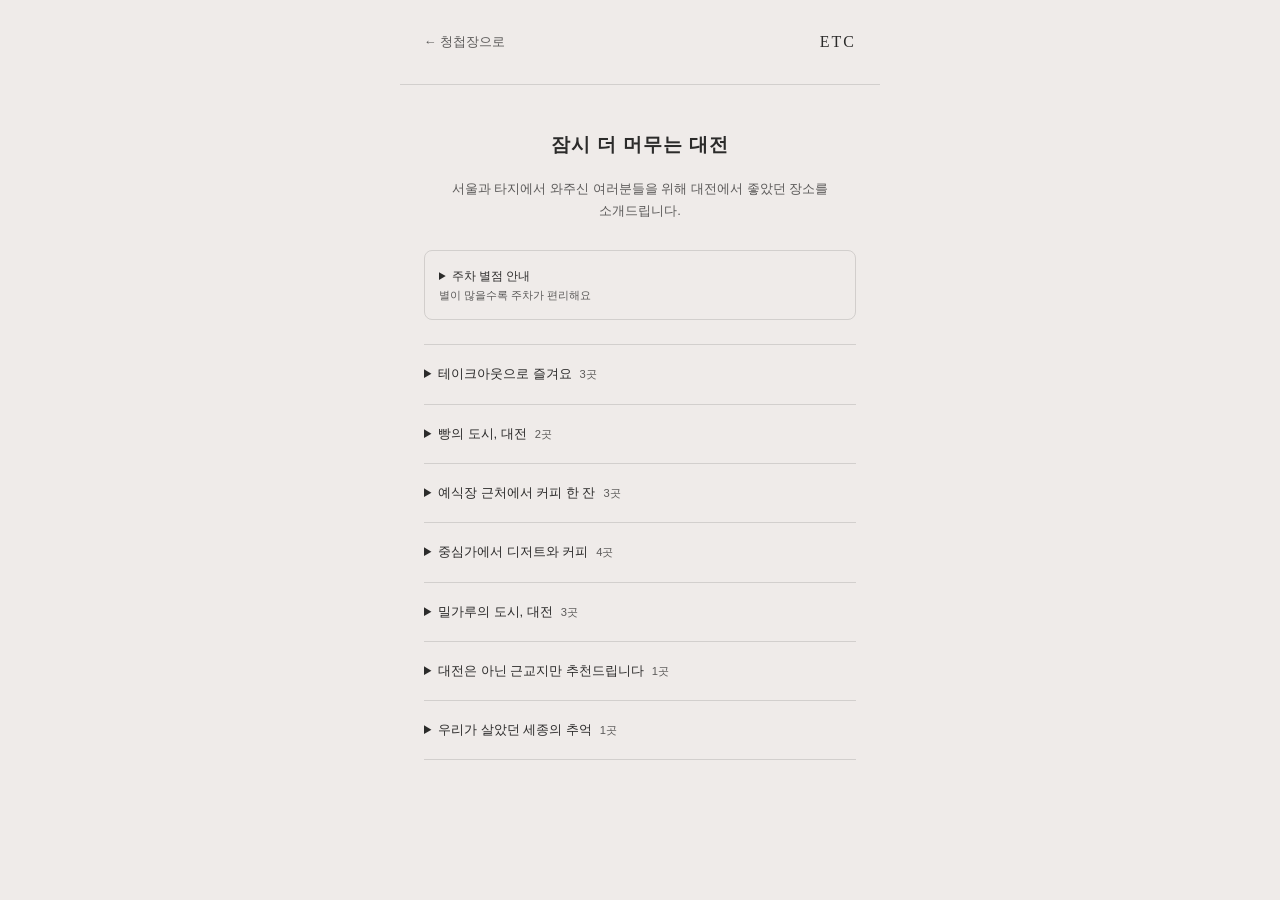
<file: docs/etc.html>
<!DOCTYPE html>
<html lang="ko">
<head>
  <meta charset="UTF-8">
  <meta name="viewport" content="width=device-width, initial-scale=1">
  <meta name="robots" content="noindex,nofollow,noarchive">
  <title>ETC · 잠시 더 머무는 대전</title>
  <link rel="icon" href="favicon.ico">
  <style>
    :root{ --bg:#efebe9; --bg-soft:#fff; --text:rgba(0,0,0,.82); --text-muted:rgba(0,0,0,.62); --line:rgba(0,0,0,.12); --accent:#a8434a; --radius:6px; }
    *{ box-sizing:border-box; }
    body{ margin:0; background:var(--bg); color:var(--text); font-family:'Apple SD Gothic Neo','Malgun Gothic',sans-serif; line-height:1.7; word-break:keep-all; }
    .etc-header{ max-width:480px; margin:auto; padding:20px 24px; display:flex; align-items:center; justify-content:space-between; border-bottom:1px solid var(--line); }
    .etc-header h1{ margin:0; font-family:Georgia,serif; font-size:1rem; font-weight:500; letter-spacing:2px; }
    .back-link{ display:inline-flex; align-items:center; min-height:44px; color:var(--text-muted); text-decoration:none; font-size:.8rem; }
    .back-link:focus-visible{ outline:2px solid var(--accent); outline-offset:3px; }
    .section{ max-width:480px; margin:0 auto; padding:44px 24px 64px; }
    .section-title{ margin:0; text-align:center; font-size:1.2rem; font-weight:600; letter-spacing:1px; }
      .local-guide-eyebrow{ margin:0 0 8px; text-align:center; font-size:.75rem; color:var(--accent); }
  #local-guide .section-title{ margin-bottom:16px; }
  .local-guide-intro{ margin:0 0 28px; text-align:center; font-size:.82rem; color:var(--text-muted); }
  .local-guide-group{ border-top:1px solid var(--line); }
  .local-guide-group:last-child{ border-bottom:1px solid var(--line); }
  .local-guide-group summary{ padding:18px 0; cursor:pointer; font-size:.82rem; }
  .local-guide-count{ margin-left:8px; color:var(--text-muted); font-size:.7rem; white-space:nowrap; }
  .local-guide-group ul{ list-style:none; margin:0; padding:0 0 8px; }
  .local-guide-group li{ padding:16px; margin-bottom:12px; background:var(--bg-soft); border-radius:var(--radius); }
  .local-guide-group h3{ margin:0 0 6px; font-size:.86rem; }
  .local-guide-group p{ margin:4px 0; font-size:.76rem; overflow-wrap:anywhere; }
  .parking-guide{ margin:0 0 24px; padding:12px 14px; border:1px solid var(--line); border-radius:8px; font-size:.74rem; }
  .parking-guide summary{ cursor:pointer; min-height:44px; align-content:center; }
  .parking-guide summary span{ display:block; color:var(--text-muted); font-size:.7rem; }
  .parking-guide dl{ margin:12px 0 0; }
  .parking-guide dl > div{ display:grid; grid-template-columns:94px minmax(0,1fr); gap:8px; margin-top:8px; }
  .parking-guide dt{ white-space:nowrap; }
  .parking-guide dd{ margin:0; color:var(--text-muted); }
  .local-guide-parking{ color:var(--text-muted); }
  .local-guide-parking span{ white-space:nowrap; }
  .local-guide-address{ color:var(--text-muted); }
  .local-guide-group a{ display:inline-flex; align-items:center; gap:6px; min-height:44px; color:var(--accent); font-size:.78rem; text-underline-offset:4px; }
  .local-guide-map-links{ display:grid; grid-template-columns:repeat(3,minmax(0,1fr)); gap:6px; margin-top:12px; }
  .local-guide-map-links a{ justify-content:center; min-height:44px; padding:6px 4px; border:1px solid var(--line); border-radius:8px; background:var(--bg); font-size:.7rem; white-space:nowrap; text-decoration:none; }
  .local-guide-map-links a:hover{ background:white; border-color:var(--accent); }
  .local-guide-group summary:focus-visible, .local-guide-group a:focus-visible,
  .map-recovery button:focus-visible, .map-recovery a:focus-visible{ outline:2px solid var(--accent); outline-offset:3px; }

    @media(max-width:360px){ .section{ padding-left:20px; padding-right:20px; } }
    #guide-audio-toggle{ position:fixed; left:20px; bottom:20px; min-width:40px; min-height:40px; padding:8px 12px; border:1px solid var(--line); border-radius:999px; background:rgba(255,255,255,.95); color:var(--text-muted); font:inherit; font-size:.75rem; cursor:pointer; }
  #guide-audio-toggle.is-playing .guide-music-note{ color:#c53c45; }
  #guide-audio-toggle[hidden]{ display:none; }
</style>
<script src="assets/map-links.js?v=20261002-audio-zoom" defer></script></head>
<body>
  <header class="etc-header"><a class="back-link" href="./">← 청첩장으로</a><h1>ETC</h1></header>
  <main><section class="section" id="local-guide" aria-labelledby="local-guide-title">
  <h2 class="section-title" id="local-guide-title">잠시 더 머무는 대전</h2>
  <p class="local-guide-intro">서울과 타지에서 와주신 여러분들을 위해 대전에서 좋았던 장소를 소개드립니다.</p>
  <details class="parking-guide"><summary>주차 별점 안내 <span>별이 많을수록 주차가 편리해요</span></summary><dl>
    <div><dt aria-label="별 5개">⭐⭐⭐⭐⭐</dt><dd>매장 이용객을 위한 주차장이 마련되어 있어요.</dd></div>
    <div><dt aria-label="별 4개">⭐⭐⭐⭐</dt><dd>가까운 곳에 무료 주차장이 있어요.</dd></div>
    <div><dt aria-label="별 3개">⭐⭐⭐</dt><dd>가까운 곳에 유료 주차장이 있어요.</dd></div>
    <div><dt aria-label="별 2개">⭐⭐</dt><dd>주변 주차장이 혼잡해 자리를 찾기 어려울 수 있어요.</dd></div>
    <div><dt aria-label="별 1개">⭐</dt><dd>별도 주차장이 없어 이용 가능한 주차 공간을 직접 찾아야 해요.</dd></div>
  </dl></details>
  <details class="local-guide-group"><summary>테이크아웃으로 즐겨요<span class="local-guide-count">3곳</span></summary><ul><li><h3>신동명의 커피공간</h3><p class="local-guide-note">집으로 가는 길에 필요한 맛있는 커피. 원두를 선택할 수 있어요.</p><p class="local-guide-address">대전 중구 과례로 94</p><p class="local-guide-parking">주차 난이도 : <span role="img" aria-label="별 4개, 5개 만점">⭐⭐⭐⭐</span></p><div class="local-guide-map-links"><a href="https://map.naver.com/p/search/%EC%8B%A0%EB%8F%99%EB%AA%85%EC%9D%98%20%EC%BB%A4%ED%94%BC%EA%B3%B5%EA%B0%84%20%EB%8C%80%EC%A0%84%20%EC%A4%91%EA%B5%AC%20%EA%B3%BC%EB%A1%80%EB%A1%9C%2094" data-map-service="naver" data-place-name="신동명의 커피공간" data-place-address="대전 중구 과례로 94" data-lat="36.3153834" data-lng="127.4152368" data-google-place-id="ChIJ2RIgtVdPZTURGXUotfDi7Jo" target="_blank" rel="noopener noreferrer" aria-label="신동명의 커피공간 네이버지도에서 보기">네이버지도</a><a href="https://map.kakao.com/link/map/%EC%8B%A0%EB%8F%99%EB%AA%85%EC%9D%98%20%EC%BB%A4%ED%94%BC%EA%B3%B5%EA%B0%84,36.3153834,127.4152368" data-map-service="kakaomap" data-place-name="신동명의 커피공간" data-place-address="대전 중구 과례로 94" data-lat="36.3153834" data-lng="127.4152368" data-google-place-id="ChIJ2RIgtVdPZTURGXUotfDi7Jo" target="_blank" rel="noopener noreferrer" aria-label="신동명의 커피공간 카카오맵에서 보기">카카오맵</a><a href="https://www.google.com/maps/search/?api=1&amp;query=36.3153834%2C127.4152368&amp;query_place_id=ChIJ2RIgtVdPZTURGXUotfDi7Jo" data-map-service="google" data-place-name="신동명의 커피공간" data-place-address="대전 중구 과례로 94" data-lat="36.3153834" data-lng="127.4152368" data-google-place-id="ChIJ2RIgtVdPZTURGXUotfDi7Jo" target="_blank" rel="noopener noreferrer" aria-label="신동명의 커피공간 구글맵에서 보기">구글맵</a></div></li><li><h3>다다제과점</h3><p class="local-guide-note">샌드베이글 맛집</p><p class="local-guide-address">대전 중구 중교로 11</p><p class="local-guide-parking">주차 난이도 : <span role="img" aria-label="별 1개, 5개 만점">⭐</span></p><div class="local-guide-map-links"><a href="https://map.naver.com/p/search/%EB%8B%A4%EB%8B%A4%EC%A0%9C%EA%B3%BC%EC%A0%90%20%EB%8C%80%EC%A0%84%20%EC%A4%91%EA%B5%AC%20%EC%A4%91%EA%B5%90%EB%A1%9C%2011" data-map-service="naver" data-place-name="다다제과점" data-place-address="대전 중구 중교로 11" data-lat="36.3245493" data-lng="127.4211942" data-google-place-id="ChIJbZbAEQBJZTURynN1uB_TndA" target="_blank" rel="noopener noreferrer" aria-label="다다제과점 네이버지도에서 보기">네이버지도</a><a href="https://map.kakao.com/link/map/%EB%8B%A4%EB%8B%A4%EC%A0%9C%EA%B3%BC%EC%A0%90,36.3245493,127.4211942" data-map-service="kakaomap" data-place-name="다다제과점" data-place-address="대전 중구 중교로 11" data-lat="36.3245493" data-lng="127.4211942" data-google-place-id="ChIJbZbAEQBJZTURynN1uB_TndA" target="_blank" rel="noopener noreferrer" aria-label="다다제과점 카카오맵에서 보기">카카오맵</a><a href="https://www.google.com/maps/search/?api=1&amp;query=36.3245493%2C127.4211942&amp;query_place_id=ChIJbZbAEQBJZTURynN1uB_TndA" data-map-service="google" data-place-name="다다제과점" data-place-address="대전 중구 중교로 11" data-lat="36.3245493" data-lng="127.4211942" data-google-place-id="ChIJbZbAEQBJZTURynN1uB_TndA" target="_blank" rel="noopener noreferrer" aria-label="다다제과점 구글맵에서 보기">구글맵</a></div></li><li><h3>굿베이글</h3><p class="local-guide-note">베이글 맛집</p><p class="local-guide-address">대전 중구 과례로 79-24</p><p class="local-guide-parking">주차 난이도 : <span role="img" aria-label="별 4개, 5개 만점">⭐⭐⭐⭐</span></p><div class="local-guide-map-links"><a href="https://map.naver.com/p/search/%EA%B5%BF%EB%B2%A0%EC%9D%B4%EA%B8%80%20%EB%8C%80%EC%A0%84%20%EC%A4%91%EA%B5%AC%20%EA%B3%BC%EB%A1%80%EB%A1%9C%2079-24" data-map-service="naver" data-place-name="굿베이글" data-place-address="대전 중구 과례로 79-24" data-lat="36.3155159" data-lng="127.4141478" data-google-place-id="ChIJxQ7gCJZPZTURYDH_ZbzwdSw" target="_blank" rel="noopener noreferrer" aria-label="굿베이글 네이버지도에서 보기">네이버지도</a><a href="https://map.kakao.com/link/map/%EA%B5%BF%EB%B2%A0%EC%9D%B4%EA%B8%80,36.3155159,127.4141478" data-map-service="kakaomap" data-place-name="굿베이글" data-place-address="대전 중구 과례로 79-24" data-lat="36.3155159" data-lng="127.4141478" data-google-place-id="ChIJxQ7gCJZPZTURYDH_ZbzwdSw" target="_blank" rel="noopener noreferrer" aria-label="굿베이글 카카오맵에서 보기">카카오맵</a><a href="https://www.google.com/maps/search/?api=1&amp;query=36.3155159%2C127.4141478&amp;query_place_id=ChIJxQ7gCJZPZTURYDH_ZbzwdSw" data-map-service="google" data-place-name="굿베이글" data-place-address="대전 중구 과례로 79-24" data-lat="36.3155159" data-lng="127.4141478" data-google-place-id="ChIJxQ7gCJZPZTURYDH_ZbzwdSw" target="_blank" rel="noopener noreferrer" aria-label="굿베이글 구글맵에서 보기">구글맵</a></div></li></ul></details>
<details class="local-guide-group"><summary>빵의 도시, 대전<span class="local-guide-count">2곳</span></summary><ul><li><h3>성심당 롯데백화점 대전점</h3><p class="local-guide-note">성심당 DCC점은 와인엑스포로 인해 과포화 예정이니 자동차로 이동하시는 분들은 롯데백화점 성심당으로 이용하시는 것을 권장드립니다</p><p class="local-guide-address">대전 서구 계룡로 598</p><p class="local-guide-parking">주차 난이도 : <span role="img" aria-label="별 5개, 5개 만점">⭐⭐⭐⭐⭐</span></p><div class="local-guide-map-links"><a href="https://map.naver.com/p/search/%EC%84%B1%EC%8B%AC%EB%8B%B9%20%EB%A1%AF%EB%8D%B0%EB%B0%B1%ED%99%94%EC%A0%90%20%EB%8C%80%EC%A0%84%EC%A0%90%20%EB%8C%80%EC%A0%84%20%EC%84%9C%EA%B5%AC%20%EA%B3%84%EB%A3%A1%EB%A1%9C%20598" data-map-service="naver" data-place-name="성심당 롯데백화점 대전점" data-place-address="대전 서구 계룡로 598" data-lat="36.34036529999999" data-lng="127.3901764" data-google-place-id="ChIJeUonRlpJZTURJdHXz9M7l1s" target="_blank" rel="noopener noreferrer" aria-label="성심당 롯데백화점 대전점 네이버지도에서 보기">네이버지도</a><a href="https://map.kakao.com/link/map/%EC%84%B1%EC%8B%AC%EB%8B%B9%20%EB%A1%AF%EB%8D%B0%EB%B0%B1%ED%99%94%EC%A0%90%20%EB%8C%80%EC%A0%84%EC%A0%90,36.34036529999999,127.3901764" data-map-service="kakaomap" data-place-name="성심당 롯데백화점 대전점" data-place-address="대전 서구 계룡로 598" data-lat="36.34036529999999" data-lng="127.3901764" data-google-place-id="ChIJeUonRlpJZTURJdHXz9M7l1s" target="_blank" rel="noopener noreferrer" aria-label="성심당 롯데백화점 대전점 카카오맵에서 보기">카카오맵</a><a href="https://www.google.com/maps/search/?api=1&amp;query=36.34036529999999%2C127.3901764&amp;query_place_id=ChIJeUonRlpJZTURJdHXz9M7l1s" data-map-service="google" data-place-name="성심당 롯데백화점 대전점" data-place-address="대전 서구 계룡로 598" data-lat="36.34036529999999" data-lng="127.3901764" data-google-place-id="ChIJeUonRlpJZTURJdHXz9M7l1s" target="_blank" rel="noopener noreferrer" aria-label="성심당 롯데백화점 대전점 구글맵에서 보기">구글맵</a></div></li><li><h3>성심당 본점</h3><p class="local-guide-note">대전에서 들러보시길 추천하는 성심당 본점</p><p class="local-guide-address">대전 중구 대종로480번길 15</p><p class="local-guide-parking">주차 난이도 : <span role="img" aria-label="별 2개, 5개 만점">⭐⭐</span></p><div class="local-guide-map-links"><a href="https://map.naver.com/p/search/%EC%84%B1%EC%8B%AC%EB%8B%B9%20%EB%B3%B8%EC%A0%90%20%EB%8C%80%EC%A0%84%20%EC%A4%91%EA%B5%AC%20%EB%8C%80%EC%A2%85%EB%A1%9C480%EB%B2%88%EA%B8%B8%2015" data-map-service="naver" data-place-name="성심당 본점" data-place-address="대전 중구 대종로480번길 15" data-lat="36.3276832" data-lng="127.4273424" data-google-place-id="ChIJXTU999hIZTURyl7JAtkw6Wk" target="_blank" rel="noopener noreferrer" aria-label="성심당 본점 네이버지도에서 보기">네이버지도</a><a href="https://map.kakao.com/link/map/%EC%84%B1%EC%8B%AC%EB%8B%B9%20%EB%B3%B8%EC%A0%90,36.3276832,127.4273424" data-map-service="kakaomap" data-place-name="성심당 본점" data-place-address="대전 중구 대종로480번길 15" data-lat="36.3276832" data-lng="127.4273424" data-google-place-id="ChIJXTU999hIZTURyl7JAtkw6Wk" target="_blank" rel="noopener noreferrer" aria-label="성심당 본점 카카오맵에서 보기">카카오맵</a><a href="https://www.google.com/maps/search/?api=1&amp;query=36.3276832%2C127.4273424&amp;query_place_id=ChIJXTU999hIZTURyl7JAtkw6Wk" data-map-service="google" data-place-name="성심당 본점" data-place-address="대전 중구 대종로480번길 15" data-lat="36.3276832" data-lng="127.4273424" data-google-place-id="ChIJXTU999hIZTURyl7JAtkw6Wk" target="_blank" rel="noopener noreferrer" aria-label="성심당 본점 구글맵에서 보기">구글맵</a></div></li></ul></details>
<details class="local-guide-group"><summary>예식장 근처에서 커피 한 잔<span class="local-guide-count">3곳</span></summary><ul><li><h3>평생직장커피</h3><p class="local-guide-note">분위기 좋은 카페</p><p class="local-guide-address">대전 중구 계룡로874번길 71</p><p class="local-guide-parking">주차 난이도 : <span role="img" aria-label="별 1개, 5개 만점">⭐</span></p><div class="local-guide-map-links"><a href="https://map.naver.com/p/search/%ED%8F%89%EC%83%9D%EC%A7%81%EC%9E%A5%EC%BB%A4%ED%94%BC%20%EB%8C%80%EC%A0%84%20%EC%A4%91%EA%B5%AC%20%EA%B3%84%EB%A3%A1%EB%A1%9C874%EB%B2%88%EA%B8%B8%2071" data-map-service="naver" data-place-name="평생직장커피" data-place-address="대전 중구 계룡로874번길 71" data-lat="36.3222645" data-lng="127.4074591" data-google-place-id="ChIJxwyK_UBPZTURnV6m2tOkvCo" target="_blank" rel="noopener noreferrer" aria-label="평생직장커피 네이버지도에서 보기">네이버지도</a><a href="https://map.kakao.com/link/map/%ED%8F%89%EC%83%9D%EC%A7%81%EC%9E%A5%EC%BB%A4%ED%94%BC,36.3222645,127.4074591" data-map-service="kakaomap" data-place-name="평생직장커피" data-place-address="대전 중구 계룡로874번길 71" data-lat="36.3222645" data-lng="127.4074591" data-google-place-id="ChIJxwyK_UBPZTURnV6m2tOkvCo" target="_blank" rel="noopener noreferrer" aria-label="평생직장커피 카카오맵에서 보기">카카오맵</a><a href="https://www.google.com/maps/search/?api=1&amp;query=36.3222645%2C127.4074591&amp;query_place_id=ChIJxwyK_UBPZTURnV6m2tOkvCo" data-map-service="google" data-place-name="평생직장커피" data-place-address="대전 중구 계룡로874번길 71" data-lat="36.3222645" data-lng="127.4074591" data-google-place-id="ChIJxwyK_UBPZTURnV6m2tOkvCo" target="_blank" rel="noopener noreferrer" aria-label="평생직장커피 구글맵에서 보기">구글맵</a></div></li><li><h3>넛팅</h3><p class="local-guide-note">깔끔한 카페</p><p class="local-guide-address">대전 중구 오류로 31</p><p class="local-guide-parking">주차 난이도 : <span role="img" aria-label="별 1개, 5개 만점">⭐</span></p><div class="local-guide-map-links"><a href="https://map.naver.com/p/search/%EB%84%9B%ED%8C%85%20%EB%8C%80%EC%A0%84%20%EC%A4%91%EA%B5%AC%20%EC%98%A4%EB%A5%98%EB%A1%9C%2031" data-map-service="naver" data-place-name="넛팅" data-place-address="대전 중구 오류로 31" data-lat="36.3229542" data-lng="127.4040039" data-google-place-id="ChIJk38YYrVOZTUR2Jj-aDblFiQ" target="_blank" rel="noopener noreferrer" aria-label="넛팅 네이버지도에서 보기">네이버지도</a><a href="https://map.kakao.com/link/map/%EB%84%9B%ED%8C%85,36.3229542,127.4040039" data-map-service="kakaomap" data-place-name="넛팅" data-place-address="대전 중구 오류로 31" data-lat="36.3229542" data-lng="127.4040039" data-google-place-id="ChIJk38YYrVOZTUR2Jj-aDblFiQ" target="_blank" rel="noopener noreferrer" aria-label="넛팅 카카오맵에서 보기">카카오맵</a><a href="https://www.google.com/maps/search/?api=1&amp;query=36.3229542%2C127.4040039&amp;query_place_id=ChIJk38YYrVOZTUR2Jj-aDblFiQ" data-map-service="google" data-place-name="넛팅" data-place-address="대전 중구 오류로 31" data-lat="36.3229542" data-lng="127.4040039" data-google-place-id="ChIJk38YYrVOZTUR2Jj-aDblFiQ" target="_blank" rel="noopener noreferrer" aria-label="넛팅 구글맵에서 보기">구글맵</a></div></li><li><h3>카페코지</h3><p class="local-guide-note">분위기 좋은 카페</p><p class="local-guide-address">대전 중구 계룡로882번길 106</p><p class="local-guide-parking">주차 난이도 : <span role="img" aria-label="별 1개, 5개 만점">⭐</span></p><div class="local-guide-map-links"><a href="https://map.naver.com/p/search/%EC%B9%B4%ED%8E%98%EC%BD%94%EC%A7%80%20%EB%8C%80%EC%A0%84%20%EC%A4%91%EA%B5%AC%20%EA%B3%84%EB%A3%A1%EB%A1%9C882%EB%B2%88%EA%B8%B8%20106" data-map-service="naver" data-place-name="카페코지" data-place-address="대전 중구 계룡로882번길 106" data-lat="36.3214371" data-lng="127.4062006" data-google-place-id="ChIJWauxsOVPZTUR28LZa9gcNyU" target="_blank" rel="noopener noreferrer" aria-label="카페코지 네이버지도에서 보기">네이버지도</a><a href="https://map.kakao.com/link/map/%EC%B9%B4%ED%8E%98%EC%BD%94%EC%A7%80,36.3214371,127.4062006" data-map-service="kakaomap" data-place-name="카페코지" data-place-address="대전 중구 계룡로882번길 106" data-lat="36.3214371" data-lng="127.4062006" data-google-place-id="ChIJWauxsOVPZTUR28LZa9gcNyU" target="_blank" rel="noopener noreferrer" aria-label="카페코지 카카오맵에서 보기">카카오맵</a><a href="https://www.google.com/maps/search/?api=1&amp;query=36.3214371%2C127.4062006&amp;query_place_id=ChIJWauxsOVPZTUR28LZa9gcNyU" data-map-service="google" data-place-name="카페코지" data-place-address="대전 중구 계룡로882번길 106" data-lat="36.3214371" data-lng="127.4062006" data-google-place-id="ChIJWauxsOVPZTUR28LZa9gcNyU" target="_blank" rel="noopener noreferrer" aria-label="카페코지 구글맵에서 보기">구글맵</a></div></li></ul></details>
<details class="local-guide-group"><summary>중심가에서 디저트와 커피<span class="local-guide-count">4곳</span></summary><ul><li><h3>로로네베이커리</h3><p class="local-guide-note">빵과 커피 한 잔</p><p class="local-guide-address">대전 중구 중교로 30</p><p class="local-guide-parking">주차 난이도 : <span role="img" aria-label="별 1개, 5개 만점">⭐</span></p><div class="local-guide-map-links"><a href="https://map.naver.com/p/search/%EB%A1%9C%EB%A1%9C%EB%84%A4%EB%B2%A0%EC%9D%B4%EC%BB%A4%EB%A6%AC%20%EB%8C%80%EC%A0%84%20%EC%A4%91%EA%B5%AC%20%EC%A4%91%EA%B5%90%EB%A1%9C%2030" data-map-service="naver" data-place-name="로로네베이커리" data-place-address="대전 중구 중교로 30" data-lat="36.3250215" data-lng="127.423272" data-google-place-id="ChIJIx2nU8JJZTUR4QPKK_85-RE" target="_blank" rel="noopener noreferrer" aria-label="로로네베이커리 네이버지도에서 보기">네이버지도</a><a href="https://map.kakao.com/link/map/%EB%A1%9C%EB%A1%9C%EB%84%A4%EB%B2%A0%EC%9D%B4%EC%BB%A4%EB%A6%AC,36.3250215,127.423272" data-map-service="kakaomap" data-place-name="로로네베이커리" data-place-address="대전 중구 중교로 30" data-lat="36.3250215" data-lng="127.423272" data-google-place-id="ChIJIx2nU8JJZTUR4QPKK_85-RE" target="_blank" rel="noopener noreferrer" aria-label="로로네베이커리 카카오맵에서 보기">카카오맵</a><a href="https://www.google.com/maps/search/?api=1&amp;query=36.3250215%2C127.423272&amp;query_place_id=ChIJIx2nU8JJZTUR4QPKK_85-RE" data-map-service="google" data-place-name="로로네베이커리" data-place-address="대전 중구 중교로 30" data-lat="36.3250215" data-lng="127.423272" data-google-place-id="ChIJIx2nU8JJZTUR4QPKK_85-RE" target="_blank" rel="noopener noreferrer" aria-label="로로네베이커리 구글맵에서 보기">구글맵</a></div></li><li><h3>하이드아웃</h3><p class="local-guide-note">케이크와 커피 한 잔</p><p class="local-guide-address">대전 중구 대흥로121번길 17</p><p class="local-guide-parking">주차 난이도 : <span role="img" aria-label="별 1개, 5개 만점">⭐</span></p><div class="local-guide-map-links"><a href="https://map.naver.com/p/search/%ED%95%98%EC%9D%B4%EB%93%9C%EC%95%84%EC%9B%83%20%EB%8C%80%EC%A0%84%20%EC%A4%91%EA%B5%AC%20%EB%8C%80%ED%9D%A5%EB%A1%9C121%EB%B2%88%EA%B8%B8%2017" data-map-service="naver" data-place-name="하이드아웃" data-place-address="대전 중구 대흥로121번길 17" data-lat="36.3242906" data-lng="127.4251327" data-google-place-id="ChIJUzj_JShJZTURGGOgKGKfqLQ" target="_blank" rel="noopener noreferrer" aria-label="하이드아웃 네이버지도에서 보기">네이버지도</a><a href="https://map.kakao.com/link/map/%ED%95%98%EC%9D%B4%EB%93%9C%EC%95%84%EC%9B%83,36.3242906,127.4251327" data-map-service="kakaomap" data-place-name="하이드아웃" data-place-address="대전 중구 대흥로121번길 17" data-lat="36.3242906" data-lng="127.4251327" data-google-place-id="ChIJUzj_JShJZTURGGOgKGKfqLQ" target="_blank" rel="noopener noreferrer" aria-label="하이드아웃 카카오맵에서 보기">카카오맵</a><a href="https://www.google.com/maps/search/?api=1&amp;query=36.3242906%2C127.4251327&amp;query_place_id=ChIJUzj_JShJZTURGGOgKGKfqLQ" data-map-service="google" data-place-name="하이드아웃" data-place-address="대전 중구 대흥로121번길 17" data-lat="36.3242906" data-lng="127.4251327" data-google-place-id="ChIJUzj_JShJZTURGGOgKGKfqLQ" target="_blank" rel="noopener noreferrer" aria-label="하이드아웃 구글맵에서 보기">구글맵</a></div></li><li><h3>땡큐베리머치</h3><p class="local-guide-note">케이크와 커피 한 잔</p><p class="local-guide-address">대전 중구 중교로 49</p><p class="local-guide-parking">주차 난이도 : <span role="img" aria-label="별 1개, 5개 만점">⭐</span></p><div class="local-guide-map-links"><a href="https://map.naver.com/p/search/%EB%95%A1%ED%81%90%EB%B2%A0%EB%A6%AC%EB%A8%B8%EC%B9%98%20%EB%8C%80%EC%A0%84%20%EC%A4%91%EA%B5%AC%20%EC%A4%91%EA%B5%90%EB%A1%9C%2049" data-map-service="naver" data-place-name="땡큐베리머치" data-place-address="대전 중구 중교로 49" data-lat="36.3259712" data-lng="127.4251667" data-google-place-id="ChIJH6vcAChJZTURTAHFrocH5kg" target="_blank" rel="noopener noreferrer" aria-label="땡큐베리머치 네이버지도에서 보기">네이버지도</a><a href="https://map.kakao.com/link/map/%EB%95%A1%ED%81%90%EB%B2%A0%EB%A6%AC%EB%A8%B8%EC%B9%98,36.3259712,127.4251667" data-map-service="kakaomap" data-place-name="땡큐베리머치" data-place-address="대전 중구 중교로 49" data-lat="36.3259712" data-lng="127.4251667" data-google-place-id="ChIJH6vcAChJZTURTAHFrocH5kg" target="_blank" rel="noopener noreferrer" aria-label="땡큐베리머치 카카오맵에서 보기">카카오맵</a><a href="https://www.google.com/maps/search/?api=1&amp;query=36.3259712%2C127.4251667&amp;query_place_id=ChIJH6vcAChJZTURTAHFrocH5kg" data-map-service="google" data-place-name="땡큐베리머치" data-place-address="대전 중구 중교로 49" data-lat="36.3259712" data-lng="127.4251667" data-google-place-id="ChIJH6vcAChJZTURTAHFrocH5kg" target="_blank" rel="noopener noreferrer" aria-label="땡큐베리머치 구글맵에서 보기">구글맵</a></div></li><li><h3>무의식</h3><p class="local-guide-note">티라미수와 커피 한 잔</p><p class="local-guide-address">대전 중구 선화서로 42</p><p class="local-guide-parking">주차 난이도 : <span role="img" aria-label="별 1개, 5개 만점">⭐</span></p><div class="local-guide-map-links"><a href="https://map.naver.com/p/search/%EB%AC%B4%EC%9D%98%EC%8B%9D%20%EB%8C%80%EC%A0%84%20%EC%A4%91%EA%B5%AC%20%EC%84%A0%ED%99%94%EC%84%9C%EB%A1%9C%2042" data-map-service="naver" data-place-name="무의식" data-place-address="대전 중구 선화서로 42" data-lat="36.3274946" data-lng="127.418473" data-google-place-id="ChIJ603IT_9JZTUROHpF7jiuEOI" target="_blank" rel="noopener noreferrer" aria-label="무의식 네이버지도에서 보기">네이버지도</a><a href="https://map.kakao.com/link/map/%EB%AC%B4%EC%9D%98%EC%8B%9D,36.3274946,127.418473" data-map-service="kakaomap" data-place-name="무의식" data-place-address="대전 중구 선화서로 42" data-lat="36.3274946" data-lng="127.418473" data-google-place-id="ChIJ603IT_9JZTUROHpF7jiuEOI" target="_blank" rel="noopener noreferrer" aria-label="무의식 카카오맵에서 보기">카카오맵</a><a href="https://www.google.com/maps/search/?api=1&amp;query=36.3274946%2C127.418473&amp;query_place_id=ChIJ603IT_9JZTUROHpF7jiuEOI" data-map-service="google" data-place-name="무의식" data-place-address="대전 중구 선화서로 42" data-lat="36.3274946" data-lng="127.418473" data-google-place-id="ChIJ603IT_9JZTUROHpF7jiuEOI" target="_blank" rel="noopener noreferrer" aria-label="무의식 구글맵에서 보기">구글맵</a></div></li></ul></details>
<details class="local-guide-group"><summary>밀가루의 도시, 대전<span class="local-guide-count">3곳</span></summary><ul><li><h3>장원갑칼국수 대전중구점</h3><p class="local-guide-note">조치원 본점보다 맛있다고 알려진 곳</p><p class="local-guide-address">대전 중구 대종로 450 1층</p><p class="local-guide-parking">주차 난이도 : <span role="img" aria-label="별 1개, 5개 만점">⭐</span></p><div class="local-guide-map-links"><a href="https://map.naver.com/p/search/%EC%9E%A5%EC%9B%90%EA%B0%91%EC%B9%BC%EA%B5%AD%EC%88%98%20%EB%8C%80%EC%A0%84%EC%A4%91%EA%B5%AC%EC%A0%90%20%EB%8C%80%EC%A0%84%20%EC%A4%91%EA%B5%AC%20%EB%8C%80%EC%A2%85%EB%A1%9C%20450%201%EC%B8%B5" data-map-service="naver" data-place-name="장원갑칼국수 대전중구점" data-place-address="대전 중구 대종로 450 1층" data-lat="36.3250102" data-lng="127.4283787" data-google-place-id="ChIJ04pDPwtJZTURASHMVA3WfPw" target="_blank" rel="noopener noreferrer" aria-label="장원갑칼국수 대전중구점 네이버지도에서 보기">네이버지도</a><a href="https://map.kakao.com/link/map/%EC%9E%A5%EC%9B%90%EA%B0%91%EC%B9%BC%EA%B5%AD%EC%88%98%20%EB%8C%80%EC%A0%84%EC%A4%91%EA%B5%AC%EC%A0%90,36.3250102,127.4283787" data-map-service="kakaomap" data-place-name="장원갑칼국수 대전중구점" data-place-address="대전 중구 대종로 450 1층" data-lat="36.3250102" data-lng="127.4283787" data-google-place-id="ChIJ04pDPwtJZTURASHMVA3WfPw" target="_blank" rel="noopener noreferrer" aria-label="장원갑칼국수 대전중구점 카카오맵에서 보기">카카오맵</a><a href="https://www.google.com/maps/search/?api=1&amp;query=36.3250102%2C127.4283787&amp;query_place_id=ChIJ04pDPwtJZTURASHMVA3WfPw" data-map-service="google" data-place-name="장원갑칼국수 대전중구점" data-place-address="대전 중구 대종로 450 1층" data-lat="36.3250102" data-lng="127.4283787" data-google-place-id="ChIJ04pDPwtJZTURASHMVA3WfPw" target="_blank" rel="noopener noreferrer" aria-label="장원갑칼국수 대전중구점 구글맵에서 보기">구글맵</a></div></li><li><h3>오씨칼국수</h3><p class="local-guide-note">대전에서 들러보시길 추천하는 칼국수집</p><p class="local-guide-address">대전 동구 옛신탄진로 13</p><p class="local-guide-parking">주차 난이도 : <span role="img" aria-label="별 1개, 5개 만점">⭐</span></p><div class="local-guide-map-links"><a href="https://map.naver.com/p/search/%EC%98%A4%EC%94%A8%EC%B9%BC%EA%B5%AD%EC%88%98%20%EB%8C%80%EC%A0%84%20%EB%8F%99%EA%B5%AC%20%EC%98%9B%EC%8B%A0%ED%83%84%EC%A7%84%EB%A1%9C%2013" data-map-service="naver" data-place-name="오씨칼국수" data-place-address="대전 동구 옛신탄진로 13" data-lat="36.3419729" data-lng="127.4250897" data-google-place-id="ChIJ1fprgdxIZTURpe35TqlWF64" target="_blank" rel="noopener noreferrer" aria-label="오씨칼국수 네이버지도에서 보기">네이버지도</a><a href="https://map.kakao.com/link/map/%EC%98%A4%EC%94%A8%EC%B9%BC%EA%B5%AD%EC%88%98,36.3419729,127.4250897" data-map-service="kakaomap" data-place-name="오씨칼국수" data-place-address="대전 동구 옛신탄진로 13" data-lat="36.3419729" data-lng="127.4250897" data-google-place-id="ChIJ1fprgdxIZTURpe35TqlWF64" target="_blank" rel="noopener noreferrer" aria-label="오씨칼국수 카카오맵에서 보기">카카오맵</a><a href="https://www.google.com/maps/search/?api=1&amp;query=36.3419729%2C127.4250897&amp;query_place_id=ChIJ1fprgdxIZTURpe35TqlWF64" data-map-service="google" data-place-name="오씨칼국수" data-place-address="대전 동구 옛신탄진로 13" data-lat="36.3419729" data-lng="127.4250897" data-google-place-id="ChIJ1fprgdxIZTURpe35TqlWF64" target="_blank" rel="noopener noreferrer" aria-label="오씨칼국수 구글맵에서 보기">구글맵</a></div></li><li><h3>태화장</h3><p class="local-guide-note">대전에서 들러보시길 추천하는 중식당</p><p class="local-guide-address">대전 동구 중앙로203번길 78</p><p class="local-guide-parking">주차 난이도 : <span role="img" aria-label="별 1개, 5개 만점">⭐</span></p><div class="local-guide-map-links"><a href="https://map.naver.com/p/search/%ED%83%9C%ED%99%94%EC%9E%A5%20%EB%8C%80%EC%A0%84%20%EB%8F%99%EA%B5%AC%20%EC%A4%91%EC%95%99%EB%A1%9C203%EB%B2%88%EA%B8%B8%2078" data-map-service="naver" data-place-name="태화장" data-place-address="대전 동구 중앙로203번길 78" data-lat="36.3338482" data-lng="127.4293612" data-google-place-id="ChIJw1sUIN5IZTURz67vVniY5A0" target="_blank" rel="noopener noreferrer" aria-label="태화장 네이버지도에서 보기">네이버지도</a><a href="https://map.kakao.com/link/map/%ED%83%9C%ED%99%94%EC%9E%A5,36.3338482,127.4293612" data-map-service="kakaomap" data-place-name="태화장" data-place-address="대전 동구 중앙로203번길 78" data-lat="36.3338482" data-lng="127.4293612" data-google-place-id="ChIJw1sUIN5IZTURz67vVniY5A0" target="_blank" rel="noopener noreferrer" aria-label="태화장 카카오맵에서 보기">카카오맵</a><a href="https://www.google.com/maps/search/?api=1&amp;query=36.3338482%2C127.4293612&amp;query_place_id=ChIJw1sUIN5IZTURz67vVniY5A0" data-map-service="google" data-place-name="태화장" data-place-address="대전 동구 중앙로203번길 78" data-lat="36.3338482" data-lng="127.4293612" data-google-place-id="ChIJw1sUIN5IZTURz67vVniY5A0" target="_blank" rel="noopener noreferrer" aria-label="태화장 구글맵에서 보기">구글맵</a></div></li></ul></details>
<details class="local-guide-group"><summary>대전은 아닌 근교지만 추천드립니다<span class="local-guide-count">1곳</span></summary><ul><li><h3>우리베이커리</h3><p class="local-guide-note">아는 사람들은 다 아는, 초코케이크가 저렴하고 맛있는 곳. 중부고속도로 청주 강서 하이패스IC 근처에 있어요.</p><p class="local-guide-address">충북 청주시 서원구 대림로 413 (타짜오리하우스 옆)</p><p class="local-guide-parking">주차 난이도 : <span role="img" aria-label="별 3개, 5개 만점">⭐⭐⭐</span></p><div class="local-guide-map-links"><a href="https://map.naver.com/p/search/%EC%9A%B0%EB%A6%AC%EB%B2%A0%EC%9D%B4%EC%BB%A4%EB%A6%AC%20%EC%B6%A9%EB%B6%81%20%EC%B2%AD%EC%A3%BC%EC%8B%9C%20%EC%84%9C%EC%9B%90%EA%B5%AC%20%EB%8C%80%EB%A6%BC%EB%A1%9C%20413%20(%ED%83%80%EC%A7%9C%EC%98%A4%EB%A6%AC%ED%95%98%EC%9A%B0%EC%8A%A4%20%EC%98%86)" data-map-service="naver" data-place-name="우리베이커리" data-place-address="충북 청주시 서원구 대림로 413 (타짜오리하우스 옆)" data-lat="36.607493" data-lng="127.4406595" data-google-place-id="ChIJRYTOE90vZTURvzOD07aBM1o" target="_blank" rel="noopener noreferrer" aria-label="우리베이커리 네이버지도에서 보기">네이버지도</a><a href="https://map.kakao.com/link/map/%EC%9A%B0%EB%A6%AC%EB%B2%A0%EC%9D%B4%EC%BB%A4%EB%A6%AC,36.607493,127.4406595" data-map-service="kakaomap" data-place-name="우리베이커리" data-place-address="충북 청주시 서원구 대림로 413 (타짜오리하우스 옆)" data-lat="36.607493" data-lng="127.4406595" data-google-place-id="ChIJRYTOE90vZTURvzOD07aBM1o" target="_blank" rel="noopener noreferrer" aria-label="우리베이커리 카카오맵에서 보기">카카오맵</a><a href="https://www.google.com/maps/search/?api=1&amp;query=36.607493%2C127.4406595&amp;query_place_id=ChIJRYTOE90vZTURvzOD07aBM1o" data-map-service="google" data-place-name="우리베이커리" data-place-address="충북 청주시 서원구 대림로 413 (타짜오리하우스 옆)" data-lat="36.607493" data-lng="127.4406595" data-google-place-id="ChIJRYTOE90vZTURvzOD07aBM1o" target="_blank" rel="noopener noreferrer" aria-label="우리베이커리 구글맵에서 보기">구글맵</a></div></li></ul></details>
<details class="local-guide-group"><summary>우리가 살았던 세종의 추억<span class="local-guide-count">1곳</span></summary><ul><li><h3>소로리쌀상회</h3><p class="local-guide-note">동네 협동조합에서 운영하는 작은 공간. 바로 앞 논을 바라보며 우리의 힐링을 담당했던 그곳.</p><p class="local-guide-address">충북 청주시 흥덕구 옥산면 소로1길 52</p><p class="local-guide-parking">주차 난이도 : <span role="img" aria-label="별 5개, 5개 만점">⭐⭐⭐⭐⭐</span></p><div class="local-guide-map-links"><a href="https://map.naver.com/p/search/%EC%86%8C%EB%A1%9C%EB%A6%AC%EC%8C%80%EC%83%81%ED%9A%8C%20%EC%B6%A9%EB%B6%81%20%EC%B2%AD%EC%A3%BC%EC%8B%9C%20%ED%9D%A5%EB%8D%95%EA%B5%AC%20%EC%98%A5%EC%82%B0%EB%A9%B4%20%EC%86%8C%EB%A1%9C1%EA%B8%B8%2052" data-map-service="naver" data-place-name="소로리쌀상회" data-place-address="충북 청주시 흥덕구 옥산면 소로1길 52" data-lat="36.6864104" data-lng="127.4039777" data-google-place-id="ChIJidqEerEpZTURGgDIokPXgf4" target="_blank" rel="noopener noreferrer" aria-label="소로리쌀상회 네이버지도에서 보기">네이버지도</a><a href="https://map.kakao.com/link/map/%EC%86%8C%EB%A1%9C%EB%A6%AC%EC%8C%80%EC%83%81%ED%9A%8C,36.6864104,127.4039777" data-map-service="kakaomap" data-place-name="소로리쌀상회" data-place-address="충북 청주시 흥덕구 옥산면 소로1길 52" data-lat="36.6864104" data-lng="127.4039777" data-google-place-id="ChIJidqEerEpZTURGgDIokPXgf4" target="_blank" rel="noopener noreferrer" aria-label="소로리쌀상회 카카오맵에서 보기">카카오맵</a><a href="https://www.google.com/maps/search/?api=1&amp;query=36.6864104%2C127.4039777&amp;query_place_id=ChIJidqEerEpZTURGgDIokPXgf4" data-map-service="google" data-place-name="소로리쌀상회" data-place-address="충북 청주시 흥덕구 옥산면 소로1길 52" data-lat="36.6864104" data-lng="127.4039777" data-google-place-id="ChIJidqEerEpZTURGgDIokPXgf4" target="_blank" rel="noopener noreferrer" aria-label="소로리쌀상회 구글맵에서 보기">구글맵</a></div></li></ul></details>
</section></main>
<button type="button" id="guide-audio-toggle" hidden aria-label="배경음악 재생">음악</button>
<script>
(function(){
  if(window.parent===window || typeof window.parent.closeDaejeonGuide!=='function')return;
  document.querySelector('.back-link').addEventListener('click',event=>{event.preventDefault();window.parent.closeDaejeonGuide();});
  const player=window.parent.getInvitationPlayer();
  const button=document.getElementById('guide-audio-toggle');
  if(!player)return;
  button.hidden=false;
  const update=()=>{button.innerHTML='<span class="guide-music-note" aria-hidden="true">♪</span> '+(player.paused?'음악 켜기':'음악 끄기');button.classList.toggle('is-playing',!player.paused&&!player.ended);button.setAttribute('aria-label',player.paused?'배경음악 재생':'배경음악 일시정지');button.setAttribute('aria-pressed',String(!player.paused));};
  player.addEventListener('play',update);player.addEventListener('pause',update);player.addEventListener('ended',update);player.addEventListener('error',update);update();
  button.addEventListener('click',()=>{if(player.paused)player.play().catch(()=>{});else player.pause();});
})();
</script></body>
</html>
</file>
